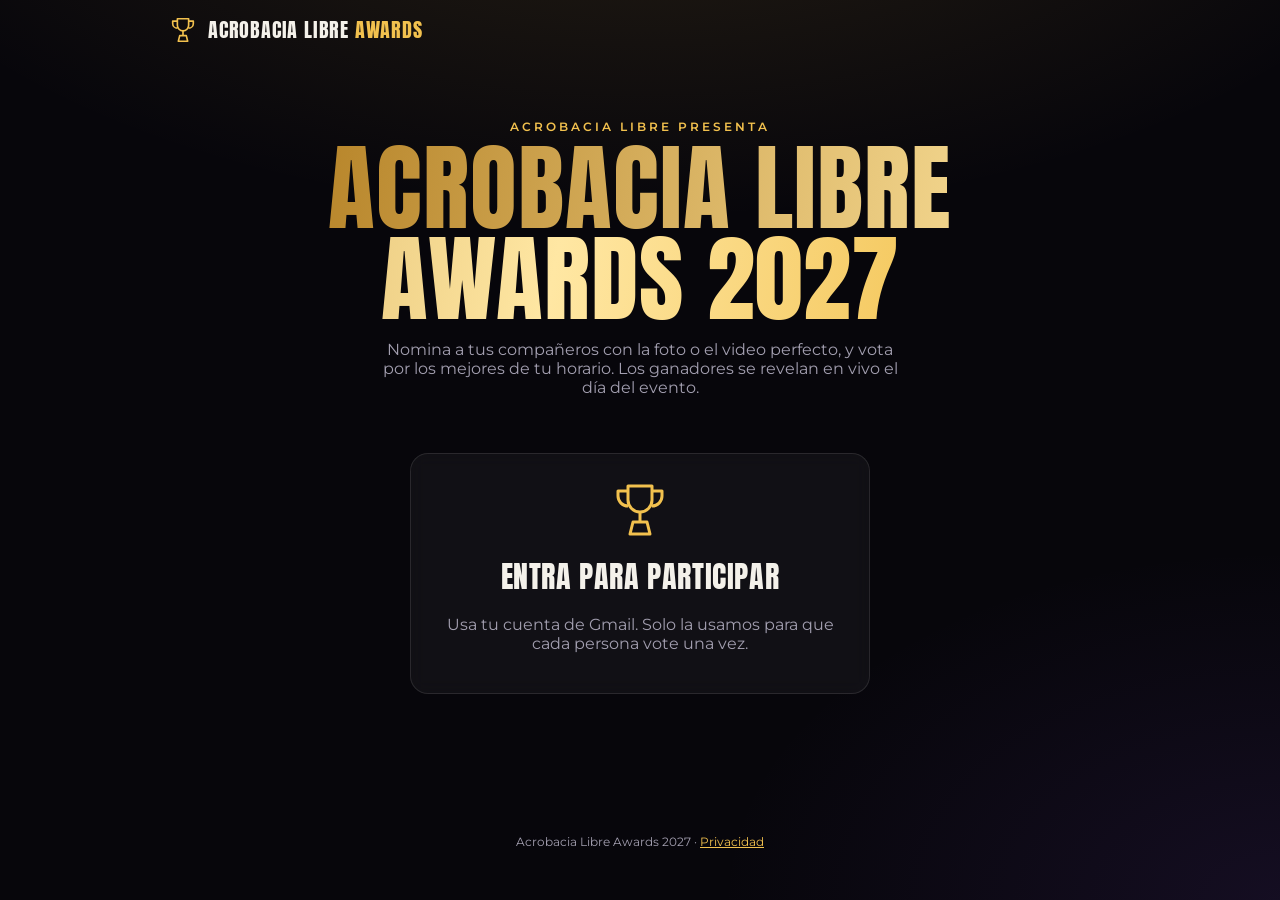
<file: index.html>
<!doctype html>
<html lang="es">
<head>
<title>Acrobacia Libre Awards 2027</title>
<meta charset="utf-8">
<meta name="viewport" content="width=device-width, initial-scale=1, viewport-fit=cover">
<meta name="theme-color" content="#07060b">
<link rel="preconnect" href="https://fonts.googleapis.com"><link rel="preconnect" href="https://fonts.gstatic.com" crossorigin>
<link href="https://fonts.googleapis.com/css2?family=Anton&family=Montserrat:wght@400;600;800&display=swap" rel="stylesheet">
<link rel="stylesheet" href="styles.css">
<script src="config.js"></script>
<script src="common.js"></script>

</head>
<body>
<header class="top">
  <a class="brand" href="index.html"><svg viewBox="0 0 64 64" fill="none" stroke="currentColor" stroke-width="3.5" stroke-linejoin="round"><path d="M20 8h24v14a12 12 0 0 1-24 0V8z"/><path d="M20 13H10v5a10 10 0 0 0 10 10M44 13h10v5a10 10 0 0 1-10 10"/><path d="M32 34v10M22 56h20l-3-12H25z"/></svg><b>Acrobacia Libre <span>Awards</span></b></a>
  <div id="userchip"></div>
</header>

<main class="wrap">
  <section class="hero">
    <p class="eyebrow">Acrobacia Libre presenta</p>
    <h1><span class="gold-text">Acrobacia Libre<br>Awards 2027</span></h1>
    <p class="muted" style="max-width:520px;margin:16px auto 0">Nomina a tus compañeros con la foto o el video perfecto, y vota por los mejores de tu horario. Los ganadores se revelan en vivo el día del evento.</p>
  </section>
  <div id="app"><div class="loader"></div></div>
</main>
<footer class="foot">Acrobacia Libre Awards 2027 · <a href="privacidad.html">Privacidad</a></footer>
<script>
(async () => {
  const app = AW.$('#app');
  const me = await AW.boot(app);
  const ph = me.phase;
  const nomTxt = ph.nomOpen ? (ph.nomEnd ? 'Abiertas hasta el ' + AW.fmtDate(ph.nomEnd) : 'Abiertas') : 'Cerradas';
  let voteTxt;
  if (ph.voteOpen) voteTxt = 'Abierta' + (ph.voteEnd ? ' hasta el ' + AW.fmtDate(ph.voteEnd) : '');
  else if (ph.voteEnded) voteTxt = 'Terminó. ¡Nos vemos en la premiación!';
  else voteTxt = ph.voteStart ? 'Abre el ' + AW.fmtDate(ph.voteStart) : 'Pronto anunciaremos la fecha';
  app.innerHTML = `
    <div class="home-grid">
      <a class="big-link" href="nominar.html">
        ${AW.ICONS.photo}
        <h2>Nominar</h2>
        <p class="muted">Sube fotos o videos de tus nominados.</p>
        <p><span class="badge ${ph.nomOpen ? 'approved' : 'rejected'}">${nomTxt}</span></p>
      </a>
      <a class="big-link" href="votar.html">
        ${AW.ICONS.trophy}
        <h2>Votar</h2>
        <p class="muted">Elige un ganador por categoría.</p>
        <p><span class="badge ${ph.voteOpen ? 'approved' : 'pending'}">${voteTxt}</span></p>
      </a>
    </div>
    ${me.isAdmin ? '<p style="text-align:center;margin-top:24px"><a class="btn" href="admin.html">Ir al panel de control</a></p>' : ''}`;
})();
</script>
</body>
</html>
</file>
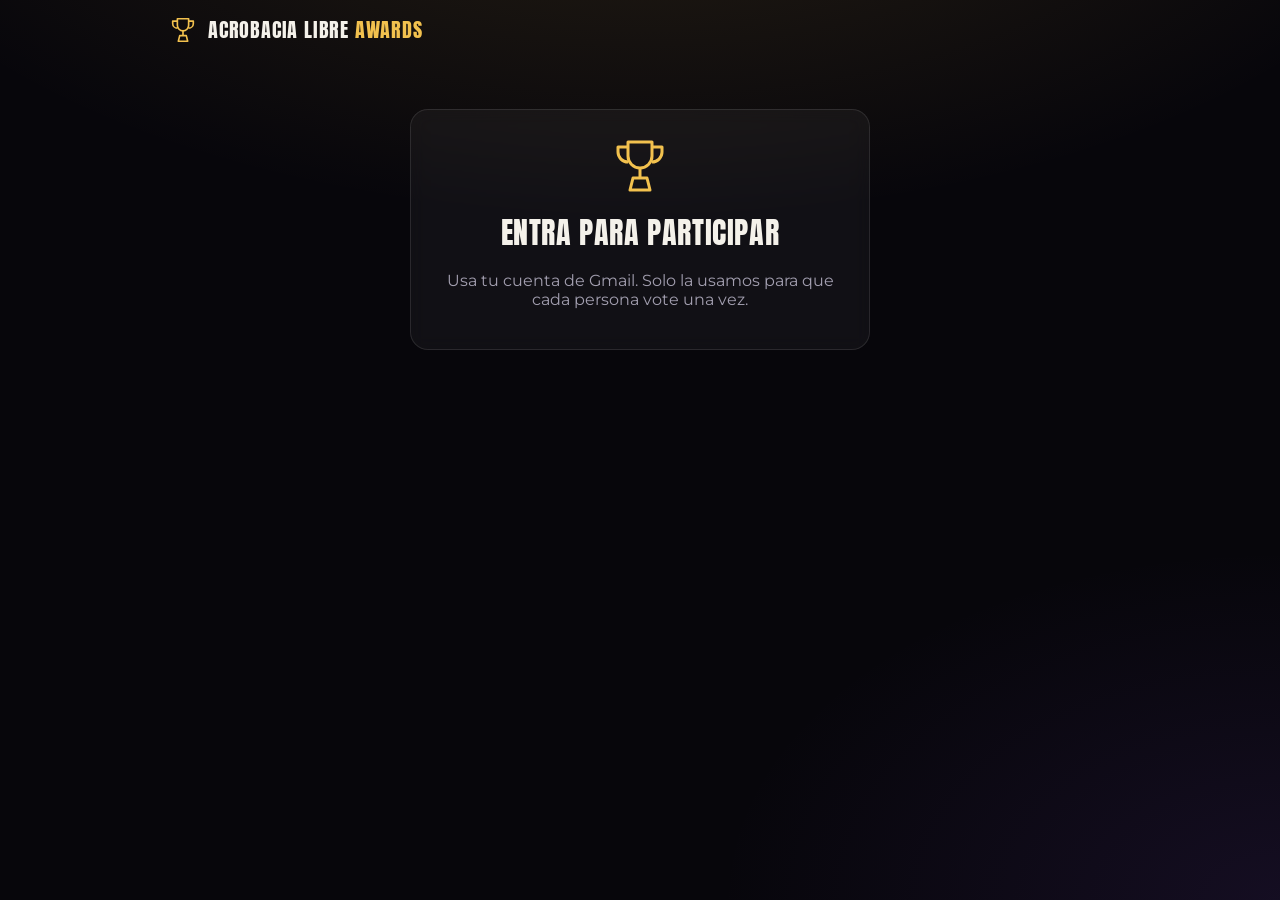
<file: admin.html>
<!doctype html>
<html lang="es">
<head>
<title>Panel · Acrobacia Libre Awards 2027</title>
<meta charset="utf-8">
<meta name="viewport" content="width=device-width, initial-scale=1, viewport-fit=cover">
<meta name="theme-color" content="#07060b">
<link rel="preconnect" href="https://fonts.googleapis.com"><link rel="preconnect" href="https://fonts.gstatic.com" crossorigin>
<link href="https://fonts.googleapis.com/css2?family=Anton&family=Montserrat:wght@400;600;800&display=swap" rel="stylesheet">
<link rel="stylesheet" href="styles.css">
<script src="config.js"></script>
<script src="common.js"></script>

<style>
.wrap{max-width:1180px}
.tabs{display:flex;gap:6px;flex-wrap:wrap;margin:10px 0 4px;position:sticky;top:0;z-index:6;padding:10px 0;background:linear-gradient(var(--bg) 75%,transparent)}
.tabs button{font:inherit;font-size:14px;font-weight:600;padding:9px 16px;border-radius:99px;border:1px solid var(--line);background:var(--card);color:var(--text);cursor:pointer}
.tabs button.on{background:var(--gold);color:#1b1305;border-color:var(--gold)}
.tabs .n{background:var(--bad);color:#fff;border-radius:99px;padding:1px 7px;font-size:11px;margin-left:6px}
.kpis{display:grid;grid-template-columns:repeat(auto-fit,minmax(150px,1fr));gap:12px}
.kpi{background:var(--card);border:1px solid var(--line);border-radius:16px;padding:16px}
.kpi b{font-family:var(--display);font-weight:400;font-size:38px;color:var(--gold2);display:block;line-height:1.1}
.kpi span{font-size:12px;color:var(--muted);text-transform:uppercase;letter-spacing:.08em}
.filters{display:flex;gap:10px;flex-wrap:wrap;align-items:center}
.filters select{width:auto}
.ngrid{display:grid;grid-template-columns:repeat(auto-fill,minmax(240px,1fr));gap:14px;margin-top:14px}
.ncard{background:var(--card);border:1px solid var(--line);border-radius:16px;overflow:hidden;display:flex;flex-direction:column}
.ncard .th{aspect-ratio:4/3;background:#000;position:relative;cursor:pointer}
.ncard .th img{width:100%;height:100%;object-fit:cover}
.ncard .th .ty{position:absolute;top:8px;left:8px;background:rgba(0,0,0,.7);border-radius:8px;padding:4px 8px;font-size:11px;display:flex;gap:4px;align-items:center}
.ncard .th .ty svg{width:14px;height:14px}
.ncard .bd{padding:12px;display:grid;gap:8px;flex:1}
.ncard input,.ncard select{padding:8px 10px;font-size:13px}
.ncard .by{font-size:11px;color:var(--muted)}
.ncard .act{display:flex;gap:6px;padding:0 12px 12px}
.ncard .act .btn{flex:1}
table{width:100%;border-collapse:collapse;font-size:14px}
th,td{text-align:left;padding:8px 10px;border-bottom:1px solid var(--line);vertical-align:middle}
th{font-size:11px;text-transform:uppercase;letter-spacing:.08em;color:var(--muted);font-weight:600}
td img{width:38px;height:38px;object-fit:cover;border-radius:8px;vertical-align:middle;margin-right:8px;background:#222}
td input[type=number]{width:80px;padding:6px 8px}
tr.win td{background:rgba(242,193,78,.08)}
.grp{border:1px solid var(--line);border-radius:14px;padding:14px;margin:12px 0;background:rgba(0,0,0,.2)}
.grp .gh{display:flex;justify-content:space-between;align-items:center;gap:10px;flex-wrap:wrap;margin-bottom:8px}
.warn{color:var(--gold);font-size:13px;font-weight:600}
.dates{display:grid;grid-template-columns:1fr 1fr;gap:12px}
@media(max-width:640px){.dates{grid-template-columns:1fr}}
.modal{position:fixed;inset:0;background:rgba(0,0,0,.85);z-index:80;display:grid;place-items:center;padding:20px}
.modal .box{width:min(960px,100%);max-height:90vh}
.modal img,.modal iframe,.modal video{width:100%;max-height:80vh;object-fit:contain;border:0;border-radius:12px;background:#000}
.modal iframe{aspect-ratio:16/9;height:auto}
.check{display:flex;gap:10px;align-items:center;font-size:14px;margin:8px 0}
.check input{width:auto}
code{background:rgba(255,255,255,.08);padding:2px 6px;border-radius:6px;font-size:12px}
</style>
</head>
<body>
<header class="top">
  <a class="brand" href="index.html"><svg viewBox="0 0 64 64" fill="none" stroke="currentColor" stroke-width="3.5" stroke-linejoin="round"><path d="M20 8h24v14a12 12 0 0 1-24 0V8z"/><path d="M20 13H10v5a10 10 0 0 0 10 10M44 13h10v5a10 10 0 0 1-10 10"/><path d="M32 34v10M22 56h20l-3-12H25z"/></svg><b>Acrobacia Libre <span>Awards</span></b></a>
  <div id="userchip"></div>
</header>

<main class="wrap">
  <div id="app"><div class="loader"></div></div>
</main>
<script>
(async () => {
  const app = AW.$('#app');
  const me = await AW.boot(app);
  if (!me.isAdmin) { app.innerHTML = '<section class="card empty"><h2>Sin acceso</h2><p>Esta cuenta no es administradora.</p></section>'; return; }
  let D = null, tab = 'resumen';
  const F = { status: 'pending', cat: '', hor: '' };
  const H = id => (me.horarios.find(h => h.id === id) || { name: id === 'GENERAL' ? 'Todos' : id }).name;
  const C = id => me.categories.find(c => c.id === id) || { name: id, type: 'photo' };

  async function load() {
    D = await AW.api('adminData');
    render();
  }
  function render() {
    const pend = D.nominations.filter(n => n.status === 'pending').length;
    app.innerHTML = `
      <h2 style="margin-top:10px">Panel de control</h2>
      <div class="tabs">
        ${[['resumen', 'Resumen'], ['noms', 'Nominaciones' + (pend ? `<span class="n">${pend}</span>` : '')], ['fechas', 'Fechas'], ['res', 'Resultados'], ['pres', 'Presentación'], ['users', 'Usuarios']]
        .map(t => `<button data-t="${t[0]}" class="${tab === t[0] ? 'on' : ''}">${t[1]}</button>`).join('')}
        <button onclick="location.reload()" title="Recargar datos">↻</button>
      </div>
      <div id="view"></div>`;
    AW.$$('.tabs [data-t]').forEach(b => b.onclick = () => { tab = b.dataset.t; render(); });
    ({ resumen: vResumen, noms: vNoms, fechas: vFechas, res: vRes, pres: vPres, users: vUsers })[tab](AW.$('#view'));
  }

  // ---------------- RESUMEN ----------------
  function vResumen(v) {
    const t = D.results.totals, ph = D.phase, N = D.nominations;
    const st = s => N.filter(n => n.status === s).length;
    const byH = t.participantsByHorario || {};
    v.innerHTML = `
      <div class="kpis">
        <div class="kpi"><b>${st('pending')}</b><span>Pendientes</span></div>
        <div class="kpi"><b>${st('approved')}</b><span>Aprobadas</span></div>
        <div class="kpi"><b>${st('rejected')}</b><span>Rechazadas</span></div>
        <div class="kpi"><b>${t.registered}</b><span>Usuarios registrados</span></div>
        <div class="kpi"><b>${t.participants}</b><span>Personas que votaron</span></div>
        <div class="kpi"><b>${t.votes}</b><span>Votos emitidos</span></div>
      </div>
      <section class="card">
        <h3>Estado</h3>
        <p>Nominaciones: <span class="badge ${ph.nomOpen ? 'approved' : 'rejected'}">${ph.nomOpen ? 'abiertas' : 'cerradas'}</span>
          &nbsp; Votación: <span class="badge ${ph.voteOpen ? 'approved' : 'pending'}">${ph.voteOpen ? 'abierta' : ph.voteEnded ? 'terminada' : 'no ha abierto'}</span></p>
        <p class="muted" style="font-size:14px">Votación: ${AW.fmtDate(ph.voteStart)} → ${AW.fmtDate(ph.voteEnd)}</p>
        <h3 style="margin-top:16px">Votantes por horario</h3>
        <p>${me.horarios.map(h => `<span class="pill" style="display:inline-block;margin:3px;padding:6px 12px;border:1px solid var(--line);border-radius:99px">${h.name}: <b>${byH[h.id] || 0}</b></span>`).join('')}</p>
        <p style="margin-top:16px"><a class="btn sm" target="_blank" href="${D.links.sheet}">Abrir base de datos (Sheet)</a>
          <a class="btn sm" target="_blank" href="${D.links.folder}">Abrir carpeta en Drive</a></p>
      </section>`;
  }

  // ---------------- NOMINACIONES ----------------
  function vNoms(v) {
    const list = D.nominations.filter(n => (!F.status || n.status === F.status) && (!F.cat || n.categoryId === F.cat) && (!F.hor || n.horario === F.hor))
      .sort((a, b) => a.createdAt < b.createdAt ? 1 : -1);
    v.innerHTML = `
      <div class="filters">
        <select id="fs"><option value="">Todos los estados</option>${[['pending', 'Pendientes'], ['approved', 'Aprobadas'], ['rejected', 'Rechazadas']].map(o => `<option value="${o[0]}" ${F.status === o[0] ? 'selected' : ''}>${o[1]}</option>`).join('')}</select>
        <select id="fc"><option value="">Todas las categorías</option>${me.categories.map(c => `<option value="${c.id}" ${F.cat === c.id ? 'selected' : ''}>${AW.esc(c.name)}</option>`).join('')}</select>
        <select id="fh"><option value="">Todos los horarios</option>${me.horarios.concat([{ id: 'GENERAL', name: 'Video (todos)' }]).map(h => `<option value="${h.id}" ${F.hor === h.id ? 'selected' : ''}>${h.name}</option>`).join('')}</select>
        <span class="muted" style="font-size:13px">${list.length} resultado(s)</span>
        ${list.some(n => n.status !== 'approved') ? `<button class="btn sm ok" id="bulk">Aprobar todas las visibles</button>` : ''}
      </div>
      <div class="ngrid">${list.map(n => {
        const c = C(n.categoryId);
        return `<div class="ncard" data-id="${n.id}">
          <div class="th" data-view="${n.id}"><img src="${AW.imgUrl(n.thumbId, 500)}" onerror="this.style.opacity=0">
            <span class="ty">${c.type === 'video' ? AW.ICONS.video + 'Video' : AW.ICONS.photo + 'Foto'}</span></div>
          <div class="bd">
            <input data-f="nomineeName" value="${AW.esc(n.nomineeName)}" title="Nombre del nominado">
            <select data-f="categoryId">${me.categories.filter(k => k.type === c.type).map(k => `<option value="${k.id}" ${k.id === n.categoryId ? 'selected' : ''}>${AW.esc(k.name)}</option>`).join('')}</select>
            ${c.type === 'photo' ? `<select data-f="horario">${me.horarios.map(h => `<option value="${h.id}" ${h.id === n.horario ? 'selected' : ''}>${h.name}</option>`).join('')}</select>` : ''}
            ${n.description ? `<span class="muted" style="font-size:13px">“${AW.esc(n.description)}”</span>` : ''}
            <span class="by">Por ${AW.esc(n.submitterName)} · ${AW.esc(n.submitterEmail)}<br>${new Date(n.createdAt).toLocaleString('es-CL')}</span>
            <span><span class="badge ${n.status}">${{ pending: 'Pendiente', approved: 'Aprobada', rejected: 'Rechazada' }[n.status]}</span></span>
          </div>
          <div class="act">
            ${n.status !== 'approved' ? `<button class="btn sm ok" data-s="approved">Aceptar</button>` : ''}
            ${n.status !== 'rejected' ? `<button class="btn sm bad" data-s="rejected">Rechazar</button>` : ''}
            ${n.status !== 'pending' ? `<button class="btn sm" data-s="pending">A pendiente</button>` : ''}
          </div></div>`;
      }).join('') || '<p class="empty">Nada por acá 🎉</p>'}</div>`;
    AW.$('#fs').onchange = e => { F.status = e.target.value; vNoms(v); };
    AW.$('#fc').onchange = e => { F.cat = e.target.value; vNoms(v); };
    AW.$('#fh').onchange = e => { F.hor = e.target.value; vNoms(v); };
    const bulk = AW.$('#bulk');
    if (bulk) bulk.onclick = async () => {
      const ids = list.filter(n => n.status !== 'approved').map(n => n.id);
      if (!confirm('¿Aprobar ' + ids.length + ' nominaciones?')) return;
      await AW.api('adminSetStatus', { ids, status: 'approved' }); AW.toast('Aprobadas ✓', 'ok'); load();
    };
    v.onclick = async e => {
      const card = e.target.closest('.ncard'); if (!card) return;
      const n = D.nominations.find(x => x.id === card.dataset.id);
      if (e.target.closest('[data-view]')) return viewMedia(n);
      const sb = e.target.closest('[data-s]');
      if (sb) {
        sb.disabled = true;
        try { await AW.api('adminSetStatus', { id: n.id, status: sb.dataset.s }); n.status = sb.dataset.s; AW.toast('Listo ✓', 'ok'); render(); }
        catch (err) { AW.toast(err.message, 'err'); sb.disabled = false; }
      }
    };
    v.onchange = async e => {
      const f = e.target.dataset.f; if (!f) return;
      const card = e.target.closest('.ncard');
      try {
        const upd = await AW.api('adminUpdateNomination', { id: card.dataset.id, [f]: e.target.value });
        Object.assign(D.nominations.find(x => x.id === card.dataset.id), upd); AW.toast('Guardado ✓', 'ok');
      } catch (err) { AW.toast(err.message, 'err'); }
    };
  }
  function viewMedia(n) {
    const isV = /^video/.test(n.mimeType);
    const m = document.createElement('div'); m.className = 'modal';
    m.innerHTML = `<div class="box">${isV ? AW.videoEmbed(n) : `<img src="${AW.imgUrl(n.fileId, 1600)}" onerror="this.src='${AW.imgUrl(n.thumbId, 1600)}'">`}
      <p style="text-align:center">${AW.esc(n.nomineeName)} · ${AW.esc(C(n.categoryId).name)} · ${H(n.horario)} &nbsp; <button class="btn sm">Cerrar</button></p></div>`;
    m.onclick = e => { if (e.target === m || e.target.tagName === 'BUTTON') m.remove(); };
    document.body.appendChild(m);
  }

  // ---------------- FECHAS ----------------
  const toLocal = iso => { if (!iso) return ''; const d = new Date(iso); const p = x => String(x).padStart(2, '0'); return `${d.getFullYear()}-${p(d.getMonth() + 1)}-${p(d.getDate())}T${p(d.getHours())}:${p(d.getMinutes())}`; };
  const toIso = v => v ? new Date(v).toISOString() : '';
  function vFechas(v) {
    const ph = D.phase;
    v.innerHTML = `
      <section class="card">
        <h3>Nominaciones</h3>
        <p class="muted" style="font-size:13px">Si dejas ambas vacías, las nominaciones quedan abiertas siempre.</p>
        <div class="dates"><div><label class="f">Abren</label><input type="datetime-local" id="nomStart" value="${toLocal(ph.nomStart)}"></div>
          <div><label class="f">Cierran</label><input type="datetime-local" id="nomEnd" value="${toLocal(ph.nomEnd)}"></div></div>
        <h3 style="margin-top:22px">Votación</h3>
        <p class="muted" style="font-size:13px">La página de votar se habilita sola entre estas fechas (hora de Chile según tu computador).</p>
        <div class="dates"><div><label class="f">Inicio</label><input type="datetime-local" id="voteStart" value="${toLocal(ph.voteStart)}"></div>
          <div><label class="f">Fin</label><input type="datetime-local" id="voteEnd" value="${toLocal(ph.voteEnd)}"></div></div>
        <h3 style="margin-top:22px">Administradores extra</h3>
        <p class="muted" style="font-size:13px">Fijos (en el código): ${D.fixedAdmins.map(AW.esc).join(', ')}. Agrega más correos separados por coma:</p>
        <input id="admins" value="${AW.esc(D.admins)}" placeholder="profe1@gmail.com, profe2@gmail.com">
        <p style="margin-top:18px;display:flex;gap:8px;flex-wrap:wrap">
          <button class="btn gold" id="save">Guardar</button>
          <button class="btn sm" id="openNow">Abrir votación ahora</button>
          <button class="btn sm bad" id="closeNow">Cerrar votación ahora</button></p>
      </section>`;
    const save = async (over) => {
      const p = Object.assign({
        nomStart: toIso(AW.$('#nomStart').value), nomEnd: toIso(AW.$('#nomEnd').value),
        voteStart: toIso(AW.$('#voteStart').value), voteEnd: toIso(AW.$('#voteEnd').value), admins: AW.$('#admins').value
      }, over || {});
      if (p.voteStart && p.voteEnd && p.voteEnd <= p.voteStart) return AW.toast('El fin debe ser después del inicio', 'err');
      try { D.phase = await AW.api('adminSaveConfig', p); D.admins = p.admins; AW.toast('Fechas guardadas ✓', 'ok'); vFechas(v); } catch (e) { AW.toast(e.message, 'err'); }
    };
    AW.$('#save').onclick = () => save();
    AW.$('#openNow').onclick = () => save({ voteStart: new Date(Date.now() - 60000).toISOString() });
    AW.$('#closeNow').onclick = () => confirm('¿Cerrar la votación ahora?') && save({ voteEnd: new Date().toISOString() });
  }

  // ---------------- RESULTADOS ----------------
  function vRes(v) {
    const G = D.results.groups;
    v.innerHTML = `
      <div class="filters"><button class="btn sm gold" id="csv">Exportar Excel (CSV)</button><button class="btn sm" id="print">Imprimir / PDF</button>
        <span class="muted" style="font-size:13px">Puedes corregir votos o elegir el ganador a mano. Lo editado queda marcado.</span></div>
      ${me.categories.map(c => `<section class="card"><h3>${AW.esc(c.name)} <span class="badge ${c.type === 'video' ? 'pending' : 'approved'}">${c.type === 'video' ? 'video' : 'foto'}</span></h3>
        ${G.filter(g => g.categoryId === c.id).map(g => `<div class="grp" data-key="${g.key}">
          <div class="gh"><b>${H(g.horario)}</b>
            <span class="muted" style="font-size:13px">${g.votesCast} votos · ${g.voters} votantes ${g.edited ? '<span class="warn">· editado</span>' : ''} ${g.tie ? '<span class="warn">· ¡EMPATE! salen ambos como ganadores (o elige 1 a mano)</span>' : ''}</span>
            <span>${g.nominees.length ? `<button class="btn sm gold" data-save>Guardar</button>` : ''} ${g.edited ? '<button class="btn sm" data-clear>Restaurar reales</button>' : ''}</span></div>
          ${g.nominees.length ? `<table><tr><th>Nominado</th><th>Votos reales</th><th>Votos finales</th><th>Ganador</th></tr>
            ${g.nominees.map(n => `<tr class="${g.winnerIds.includes(n.id) ? 'win' : ''}"><td><img src="${AW.imgUrl(n.thumbId, 120)}" onerror="this.style.opacity=0">${AW.esc(n.nomineeName)}</td>
              <td>${n.realVotes}</td><td><input type="number" min="0" data-cnt="${n.id}" value="${n.votes}"></td>
              <td><input type="checkbox" data-win="${n.id}" ${g.winnerIds.includes(n.id) ? 'checked' : ''}> ${g.winnerIds.includes(n.id) ? '🏆' : ''}</td></tr>`).join('')}</table>`
          : '<p class="muted" style="font-size:13px">Sin nominados aprobados.</p>'}
        </div>`).join('')}</section>`).join('')}`;
    v.onclick = async e => {
      const grp = e.target.closest('.grp'); if (!grp) return;
      const g = G.find(x => x.key === grp.dataset.key);
      if (e.target.matches('[data-save]')) {
        const counts = {}; let changed = false;
        AW.$$('[data-cnt]', grp).forEach(i => { const n = g.nominees.find(x => x.id === i.dataset.cnt); const val = Number(i.value); if (val !== n.realVotes) changed = true; counts[i.dataset.cnt] = val; });
        const winners = AW.$$('[data-win]:checked', grp).map(i => i.dataset.win);
        if (winners.length > 2) return AW.toast('Máximo 2 ganadores por sección', 'err');
        const autoTop = (() => { const max = Math.max(...Object.values(counts)); return max > 0 ? Object.keys(counts).filter(k => counts[k] === max) : []; })();
        const manual = winners.length && winners.sort().join() !== autoTop.sort().join();
        await AW.api('adminSaveOverride', { key: g.key, counts: changed ? counts : null, winnerIds: manual ? winners : null });
        AW.toast('Resultado guardado ✓', 'ok'); load();
      }
      if (e.target.matches('[data-clear]')) {
        if (!confirm('¿Volver a los votos reales y ganador automático?')) return;
        await AW.api('adminClearOverride', { key: g.key }); AW.toast('Restaurado', 'ok'); load();
      }
    };
    AW.$('#csv').onclick = exportCsv;
    AW.$('#print').onclick = printResults;
  }
  function exportCsv() {
    const q = s => '"' + String(s == null ? '' : s).replace(/"/g, '""') + '"';
    const rows = [['Categoría', 'Tipo', 'Horario', 'Nominado', 'Votos reales', 'Votos finales', 'Ganador', 'Votos del grupo', 'Votantes del grupo', 'Nominado por']];
    D.results.groups.forEach(g => { const c = C(g.categoryId); g.nominees.forEach(n => rows.push([c.name, c.type === 'video' ? 'Video' : 'Foto', H(g.horario), n.nomineeName, n.realVotes, n.votes, g.winnerIds.includes(n.id) ? 'SÍ' : '', g.votesCast, g.voters, n.submitterName])); });
    const t = D.results.totals;
    rows.push([]); rows.push(['Total personas que votaron', t.participants]); rows.push(['Total votos emitidos', t.votes]);
    const csv = '﻿' + rows.map(r => r.map(q).join(';')).join('\r\n');
    download(new Blob([csv], { type: 'text/csv;charset=utf-8' }), 'Resultados_AcrobaciaLibreAwards2027.csv');
  }
  function printResults() {
    const t = D.results.totals;
    const w = window.open('', '_blank');
    w.document.write(`<html><head><meta charset="utf-8"><title>Resultados Acrobacia Libre Awards 2027</title><style>
      body{font-family:Arial,sans-serif;color:#111;margin:30px}h1{margin:0}h2{margin:26px 0 6px;border-bottom:2px solid #c9a13b;padding-bottom:4px}
      table{width:100%;border-collapse:collapse;margin:6px 0 14px;font-size:13px}td,th{border-bottom:1px solid #ddd;padding:5px;text-align:left}.w{font-weight:bold;background:#fff6d8}
      h3{margin:10px 0 2px;font-size:14px}.m{color:#666;font-size:12px}</style></head><body>
      <h1>Acrobacia Libre Awards 2027 — Resultados</h1><p class="m">Generado ${new Date().toLocaleString('es-CL')} · ${t.participants} personas votaron · ${t.votes} votos</p>
      ${me.categories.map(c => `<h2>${AW.esc(c.name)}</h2>${D.results.groups.filter(g => g.categoryId === c.id && g.nominees.length).map(g => `<h3>${H(g.horario)} <span class="m">(${g.votesCast} votos, ${g.voters} votantes)</span></h3>
        <table>${g.nominees.map(n => `<tr class="${g.winnerIds.includes(n.id) ? 'w' : ''}"><td>${g.winnerIds.includes(n.id) ? '🏆 ' : ''}${AW.esc(n.nomineeName)}</td><td>${n.votes} votos${n.edited ? ' (editado, real ' + n.realVotes + ')' : ''}</td></tr>`).join('')}</table>`).join('')}`).join('')}
      <script>window.onload=()=>window.print()<\/script></body></html>`);
    w.document.close();
  }
  function download(blob, name) {
    const a = document.createElement('a'); a.href = URL.createObjectURL(blob); a.download = name;
    document.body.appendChild(a); a.click(); setTimeout(() => { URL.revokeObjectURL(a.href); a.remove(); }, 2000);
  }

  // ---------------- PRESENTACIÓN ----------------
  function vPres(v) {
    const vids = D.results.groups.filter(g => C(g.categoryId).type === 'video').flatMap(g => g.nominees);
    v.innerHTML = `
      <section class="card">
        <h3>Presentación de la premiación</h3>
        <p class="muted">Arma sola todas las diapositivas: portada, cada categoría, nominados por horario, suspenso, ganador y la escena con los 4 ganadores de cada categoría. Los videos muestran todos los nominados y luego el ganador.</p>
        <label class="check"><input type="checkbox" id="showVotes" checked> Mostrar cantidad de votos y porcentajes en pantalla</label>
        <p style="display:flex;gap:10px;flex-wrap:wrap;margin-top:14px">
          <button class="btn" id="preview">Vista previa (con internet)</button>
          <button class="btn gold" id="export">Exportar HTML offline</button></p>
        <div class="progress" id="pp" hidden><i></i></div><p class="muted" id="pt" style="font-size:13px"></p>
      </section>
      <section class="card">
        <h3>Para que funcione sin internet</h3>
        <ol class="muted" style="line-height:1.8;font-size:14px">
          <li>Exporta el HTML: las <b>fotos van dentro del archivo</b>.</li>
          <li>Los <b>videos</b> son pesados, así que van aparte: en Drive abre la carpeta <a target="_blank" href="${D.links.media}">media</a>, clic derecho → <b>Descargar</b>, y descomprime.</li>
          <li>Deja todo así: <code>presentacion.html</code> y al lado la carpeta <code>media/</code> con los videos.</li>
          <li>Abre el HTML en Chrome o Edge, pulsa <b>F</b> para pantalla completa y avanza con → o un clicker.</li>
        </ol>
        ${vids.length ? `<p class="muted" style="font-size:13px">Videos que usa la presentación (${vids.length}): ${vids.map(n => `<code>media/${n.fileId}.${n.ext}</code>`).join(' ')}</p>
          <p class="muted" style="font-size:13px">Tip: si los videos son del iPhone (HEVC/.MOV) y no se ven en el PC, conviértelos a MP4 H.264 manteniendo el mismo nombre (ver README).</p>` : ''}
      </section>`;
    AW.$('#preview').onclick = async () => {
      const html = await buildHtml(false);
      window.open(URL.createObjectURL(new Blob([html], { type: 'text/html' })), '_blank');
    };
    AW.$('#export').onclick = async () => {
      const b = AW.$('#export'); b.disabled = true;
      try {
        const html = await buildHtml(true);
        download(new Blob([html], { type: 'text/html' }), 'presentacion.html');
        AW.toast('HTML exportado ✓', 'ok');
      } catch (e) { AW.toast(e.message, 'err'); } finally { b.disabled = false; }
    };
  }
  async function loadTemplate() {
    if (window.PRESENTATION_TEMPLATE) return window.PRESENTATION_TEMPLATE;
    await new Promise((ok, fail) => { const s = document.createElement('script'); s.src = 'presentacion-template.js'; s.onload = ok; s.onerror = () => fail(new Error('Falta presentacion-template.js')); document.head.appendChild(s); });
    return window.PRESENTATION_TEMPLATE;
  }
  async function buildHtml(embed) {
    const sv = AW.$('#showVotes') ? AW.$('#showVotes').checked : true;
    await load(); // datos frescos
    if (AW.$('#showVotes')) AW.$('#showVotes').checked = sv;
    const pp = AW.$('#pp'), pt = AW.$('#pt'), bar = pp && pp.querySelector('i');
    const R = D.results;
    const images = {};
    if (embed) {
      const ids = [...new Set(R.groups.flatMap(g => g.nominees.map(n => n.thumbId)).filter(Boolean))];
      if (pp) pp.hidden = false;
      for (let i = 0; i < ids.length; i += 10) {
        Object.assign(images, await AW.api('adminGetImages', { ids: ids.slice(i, i + 10) }));
        const p = Math.min(1, (i + 10) / ids.length);
        if (bar) bar.style.width = (p * 100) + '%'; if (pt) pt.textContent = 'Descargando fotos… ' + Math.round(p * 100) + '%';
      }
    }
    const data = {
      event: D.event, generatedAt: new Date().toISOString(), options: { showVotes: sv },
      horarios: me.horarios,
      totals: { participants: R.totals.participants, votes: R.groups.reduce((s, g) => s + g.votesCast, 0) },
      categories: me.categories.map(c => ({
        id: c.id, name: c.name, type: c.type,
        groups: R.groups.filter(g => g.categoryId === c.id).map(g => ({
          horario: g.horario, horarioName: H(g.horario), votesCast: g.votesCast, voters: g.voters, winnerIds: g.winnerIds,
          nominees: g.nominees.slice().sort((a, b) => a.nomineeName.localeCompare(b.nomineeName, 'es')).map(n => ({
            id: n.id, name: n.nomineeName, desc: n.description, votes: n.votes,
            img: n.thumbId ? (embed ? images[n.thumbId] || null : AW.imgUrl(n.thumbId, 1600)) : null,
            video: c.type === 'video' ? { local: 'media/' + n.fileId + '.' + n.ext, drive: AW.isMock ? '' : n.fileId } : null
          }))
        }))
      }))
    };
    const tpl = await loadTemplate();
    const json = JSON.stringify(data).replace(/</g, '\\u003c');
    if (pt) pt.textContent = embed ? 'Listo ✓' : '';
    return tpl.replace('/*__DATA__*/null', () => json);
  }

  // ---------------- USUARIOS ----------------
  function vUsers(v) {
    v.innerHTML = `<section class="card"><h3>Usuarios (${D.users.length})</h3>
      <p class="muted" style="font-size:13px">Si alguien eligió mal su horario, cámbialo acá. Ojo: sus votos ya emitidos en categorías de foto quedan en el horario anterior.</p>
      <table><tr><th>Nombre</th><th>Correo</th><th>Horario</th></tr>
      ${D.users.map(u => `<tr><td>${AW.esc(u.name)}</td><td>${AW.esc(u.email)}</td><td><select data-email="${AW.esc(u.email)}" style="width:auto;padding:6px 10px">
        <option value="">(sin elegir)</option>${me.horarios.map(h => `<option value="${h.id}" ${u.horario === h.id ? 'selected' : ''}>${h.name}</option>`).join('')}</select></td></tr>`).join('')}
      </table></section>`;
    v.onchange = async e => {
      const s = e.target.closest('[data-email]'); if (!s) return;
      try { await AW.api('adminSetUserHorario', { email: s.dataset.email, horario: s.value }); AW.toast('Horario actualizado ✓', 'ok'); }
      catch (err) { AW.toast(err.message, 'err'); }
    };
  }

  load();
})();
</script>
</body>
</html>
</file>
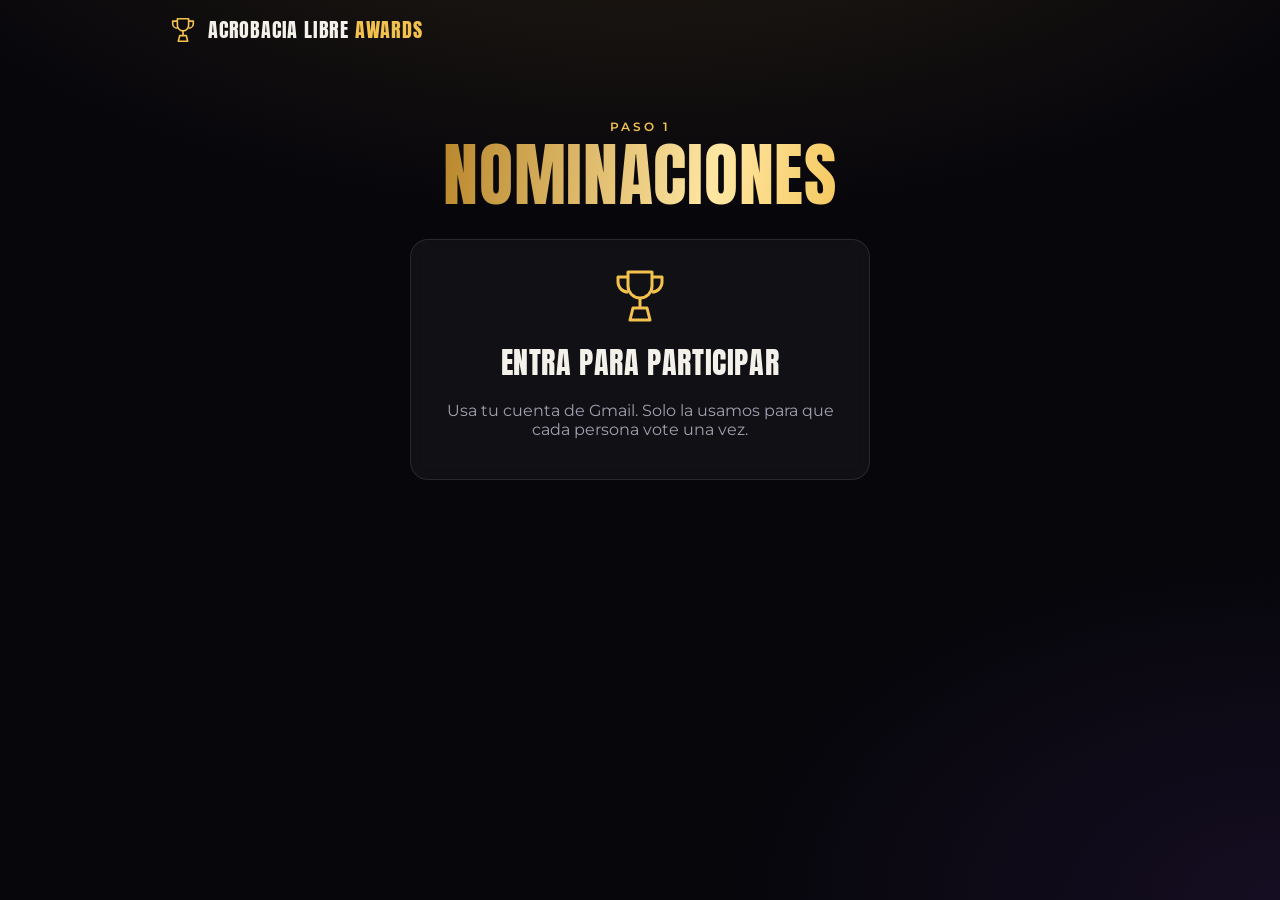
<file: nominar.html>
<!doctype html>
<html lang="es">
<head>
<title>Nominar · Acrobacia Libre Awards 2027</title>
<meta charset="utf-8">
<meta name="viewport" content="width=device-width, initial-scale=1, viewport-fit=cover">
<meta name="theme-color" content="#07060b">
<link rel="preconnect" href="https://fonts.googleapis.com"><link rel="preconnect" href="https://fonts.gstatic.com" crossorigin>
<link href="https://fonts.googleapis.com/css2?family=Anton&family=Montserrat:wght@400;600;800&display=swap" rel="stylesheet">
<link rel="stylesheet" href="styles.css">
<script src="config.js"></script>
<script src="common.js"></script>

</head>
<body>
<header class="top">
  <a class="brand" href="index.html"><svg viewBox="0 0 64 64" fill="none" stroke="currentColor" stroke-width="3.5" stroke-linejoin="round"><path d="M20 8h24v14a12 12 0 0 1-24 0V8z"/><path d="M20 13H10v5a10 10 0 0 0 10 10M44 13h10v5a10 10 0 0 1-10 10"/><path d="M32 34v10M22 56h20l-3-12H25z"/></svg><b>Acrobacia Libre <span>Awards</span></b></a>
  <div id="userchip"></div>
</header>

<main class="wrap">
  <section class="hero" style="padding-bottom:0">
    <p class="eyebrow">Paso 1</p>
    <h1 style="font-size:clamp(40px,9vw,70px)"><span class="gold-text">Nominaciones</span></h1>
  </section>
  <div id="app"><div class="loader"></div></div>
</main>
<script>
(async () => {
  const app = AW.$('#app');
  const me = await AW.boot(app, { needHorario: true });
  const H = me.horarios.find(h => h.id === me.user.horario);
  if (!me.phase.nomOpen && !me.isAdmin) {
    app.innerHTML = `<section class="card empty"><h2>Nominaciones cerradas</h2>
      <p>${me.phase.nomStart && new Date(me.phase.nomStart) > new Date() ? 'Abren el ' + AW.fmtDate(me.phase.nomStart) : 'Ya no se reciben nominaciones.'}</p>
      <a class="btn" href="votar.html">Ir a votar</a></section><div id="mine"></div>`;
    return renderMine();
  }
  let type = 'photo', cat = null, file = null;
  app.innerHTML = `
    <section class="card">
      <h3>1 · ¿Foto o video?</h3>
      <div class="type-tabs">
        <button class="chip on" data-t="photo">${''}Categorías con foto</button>
        <button class="chip" data-t="video">Categorías con video</button>
      </div>
      <p class="muted" id="typehint" style="font-size:13px"></p>
      <h3 style="margin-top:18px">2 · Categoría</h3>
      <div class="cat-chips" id="cats"></div>
      <label class="f" for="nname">3 · Nombre del nominado</label>
      <input id="nname" maxlength="60" placeholder="Ej: Cami Rojas" autocomplete="off">
      <label class="f" for="ndesc">Comentario (opcional)</label>
      <input id="ndesc" maxlength="200" placeholder="Ej: la vez que se cayó del trapecio 😂">
      <label class="f">4 · Archivo</label>
      <label class="drop" id="drop">
        <input type="file" id="file">
        <div id="preview"><b>Toca para elegir</b><br><span class="muted" id="acc"></span></div>
      </label>
      <div class="progress" id="prog" hidden><i></i></div>
      <p class="muted" id="progtxt" style="font-size:13px"></p>
      <button class="btn gold" id="send" style="width:100%;margin-top:14px">Enviar nominación</button>
      <p class="muted" style="font-size:12px;text-align:center">La organización revisa cada nominación antes de publicarla.</p>
    </section>
    <div id="mine"></div>`;

  const cats = AW.$('#cats'), inp = AW.$('#file');
  function renderType() {
    AW.$$('.type-tabs .chip').forEach(b => b.classList.toggle('on', b.dataset.t === type));
    AW.$('#typehint').textContent = type === 'photo'
      ? 'Nominas a alguien de tu horario: ' + H.name + '.'
      : 'Las categorías de video son para todos los horarios.';
    const list = me.categories.filter(c => c.type === type);
    if (!cat || cat.type !== type) cat = null;
    cats.innerHTML = list.map(c => `<button class="chip ${cat && cat.id === c.id ? 'on' : ''}" data-c="${c.id}">${AW.esc(c.name)}</button>`).join('');
    AW.$$('.chip', cats).forEach(b => b.onclick = () => { cat = me.categories.find(c => c.id === b.dataset.c); renderType(); });
    inp.accept = type === 'photo' ? 'image/*' : 'video/*';
    AW.$('#acc').textContent = type === 'photo' ? 'Foto JPG o PNG' : 'Video MP4 / MOV (máx ' + me.maxUploadMB + ' MB)';
    if (file && !file.type.startsWith(type === 'photo' ? 'image/' : 'video/')) setFile(null);
  }
  AW.$$('.type-tabs .chip').forEach(b => b.onclick = () => { type = b.dataset.t; renderType(); });
  function setFile(f) {
    file = f;
    const pv = AW.$('#preview');
    if (!f) { inp.value = ''; pv.innerHTML = '<b>Toca para elegir</b><br><span class="muted" id="acc"></span>'; renderType(); return; }
    const u = URL.createObjectURL(f);
    pv.innerHTML = (f.type.startsWith('image/') ? `<img src="${u}">` : `<video src="${u}" controls playsinline muted></video>`)
      + `<span class="muted">${AW.esc(f.name)} · ${(f.size / 1048576).toFixed(1)} MB — toca para cambiar</span>`;
  }
  inp.onchange = () => {
    const f = inp.files[0]; if (!f) return;
    if (!f.type.startsWith(type === 'photo' ? 'image/' : 'video/')) return AW.toast('Ese archivo no es ' + (type === 'photo' ? 'una foto' : 'un video'), 'err');
    if (f.size > me.maxUploadMB * 1048576) return AW.toast('Muy pesado: máximo ' + me.maxUploadMB + ' MB', 'err');
    setFile(f);
  };
  const drop = AW.$('#drop');
  drop.ondragover = e => { e.preventDefault(); drop.classList.add('over'); };
  drop.ondragleave = () => drop.classList.remove('over');
  drop.ondrop = e => { e.preventDefault(); drop.classList.remove('over'); const dt = new DataTransfer(); dt.items.add(e.dataTransfer.files[0]); inp.files = dt.files; inp.onchange(); };

  AW.$('#send').onclick = async () => {
    const name = AW.$('#nname').value.trim();
    if (!cat) return AW.toast('Elige una categoría', 'err');
    if (!name) return AW.toast('Escribe el nombre del nominado', 'err');
    if (!file) return AW.toast('Falta la foto o el video', 'err');
    const btn = AW.$('#send'), prog = AW.$('#prog'), bar = prog.querySelector('i'), txt = AW.$('#progtxt');
    btn.disabled = true; prog.hidden = false; bar.style.width = '0';
    window.onbeforeunload = () => 'Se está subiendo tu archivo';
    try {
      txt.textContent = 'Preparando…';
      const thumbBlob = await AW.makeThumb(file, 1600);
      if (type === 'photo' && !thumbBlob) throw new Error('No pude leer la foto. Prueba con JPG o PNG.');
      let thumbId = '';
      if (thumbBlob) {
        thumbId = await AW.uploadFile(new File([thumbBlob], 'thumb.jpg', { type: 'image/jpeg' }), 'thumb', null, 'thumb.jpg');
      }
      const fileId = await AW.uploadFile(file, 'main', p => {
        bar.style.width = (p * 100).toFixed(0) + '%';
        txt.textContent = 'Subiendo… ' + (p * 100).toFixed(0) + '%' + (file.size > 30e6 ? ' (no cierres esta página)' : '');
      });
      txt.textContent = 'Guardando nominación…';
      await AW.api('createNomination', { categoryId: cat.id, nomineeName: name, description: AW.$('#ndesc').value.trim(), fileId, thumbId, fileName: file.name });
      AW.toast('¡Nominación enviada! Queda pendiente de aprobación.', 'ok');
      AW.$('#nname').value = ''; AW.$('#ndesc').value = ''; setFile(null);
      txt.textContent = ''; prog.hidden = true;
      renderMine();
    } catch (e) {
      AW.toast(e.message, 'err'); txt.textContent = 'Error: ' + e.message;
    } finally { btn.disabled = false; window.onbeforeunload = null; }
  };
  renderType();
  renderMine();

  async function renderMine() {
    const box = AW.$('#mine');
    const list = await AW.api('myNominations');
    if (!list.length) { box.innerHTML = ''; return; }
    const st = { pending: 'Pendiente', approved: 'Aprobada', rejected: 'Rechazada' };
    box.innerHTML = `<section class="card"><h3>Mis nominaciones</h3><div class="list">${list.map(n => {
      const c = me.categories.find(k => k.id === n.categoryId) || { name: n.categoryId };
      return `<div class="row"><img src="${AW.imgUrl(n.thumbId, 200)}" alt="" onerror="this.style.visibility='hidden'">
        <div class="grow"><b>${AW.esc(n.nomineeName)}</b><br><span class="muted" style="font-size:13px">${AW.esc(c.name)}</span></div>
        <span class="badge ${n.status}">${st[n.status]}</span>
        ${n.status === 'pending' ? `<button class="btn sm bad" data-del="${n.id}">Borrar</button>` : ''}</div>`;
    }).join('')}</div></section>`;
    AW.$$('[data-del]', box).forEach(b => b.onclick = async () => {
      if (!confirm('¿Borrar esta nominación?')) return;
      try { await AW.api('deleteMyNomination', { id: b.dataset.del }); renderMine(); } catch (e) { AW.toast(e.message, 'err'); }
    });
  }
})();
</script>
</body>
</html>
</file>
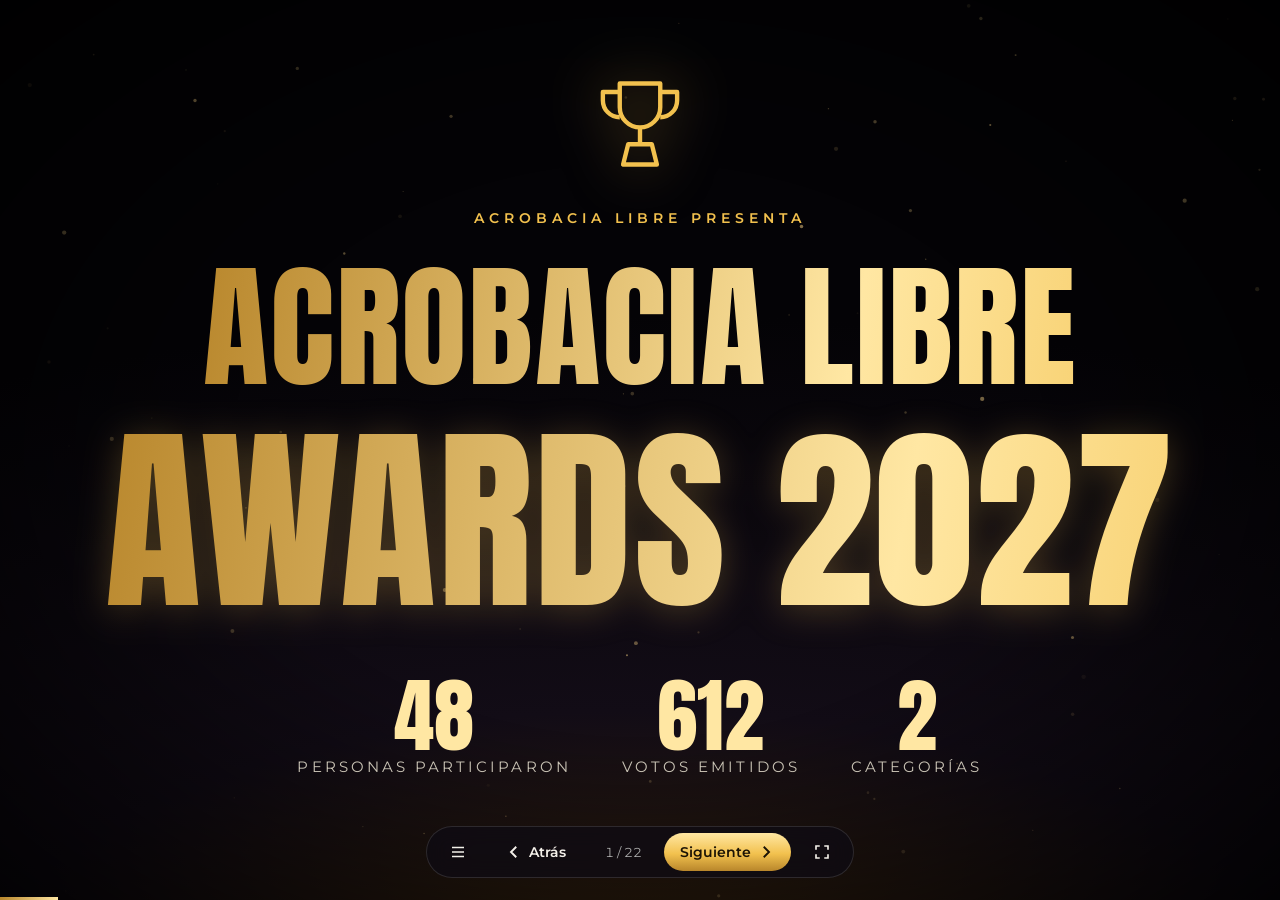
<file: presentacion.html>
<!doctype html>
<html lang="es">
<head>
<meta charset="utf-8">
<meta name="viewport" content="width=device-width, initial-scale=1">
<title>Acrobacia Libre Awards 2027 · Presentación</title>
<style>
@font-face{font-family:'AwDisplay';font-weight:400;font-style:normal;font-display:block;src:url([data-uri]) format('woff2')}@font-face{font-family:'AwBody';font-weight:400;font-style:normal;font-display:block;src:url([data-uri]) format('woff2')}@font-face{font-family:'AwBody';font-weight:600;font-style:normal;font-display:block;src:url([data-uri]) format('woff2')}@font-face{font-family:'AwBody';font-weight:800;font-style:normal;font-display:block;src:url([data-uri]) format('woff2')}
:root{--gold:#f2c14e;--gold2:#ffe7a3;--gold3:#b8862b;--ink:#f4f1ea;--disp:'AwDisplay','Anton','Impact',sans-serif;--body:'AwBody','Montserrat',system-ui,sans-serif}
*{box-sizing:border-box}
html,body{margin:0;height:100%;background:#000;overflow:hidden;color:var(--ink);font-family:var(--body);-webkit-font-smoothing:antialiased;cursor:default}
body.idle{cursor:none}
.bg{position:fixed;inset:0;background:radial-gradient(ellipse 120% 80% at 50% 115%,#3a2506 0%,#120c16 45%,#040306 100%);transition:filter 1.2s}
.beam{position:fixed;top:-30vh;width:70vw;height:170vh;transform-origin:50% 0;mix-blend-mode:screen;filter:blur(10px);opacity:.9;transition:opacity 1.2s;
  background:conic-gradient(from 180deg at 50% 0%,transparent 165deg,rgba(255,215,130,.10) 174deg,rgba(255,240,205,.20) 180deg,rgba(255,215,130,.10) 186deg,transparent 195deg)}
.beam.l{left:-25vw;animation:swL 10s ease-in-out infinite alternate}
.beam.r{right:-25vw;animation:swR 12s ease-in-out infinite alternate}
@keyframes swL{from{transform:rotate(-28deg)}to{transform:rotate(12deg)}}
@keyframes swR{from{transform:rotate(28deg)}to{transform:rotate(-12deg)}}
.spot{position:fixed;inset:0;pointer-events:none;opacity:0;transition:opacity 1.4s;background:radial-gradient(ellipse 34% 60% at 50% 42%,rgba(255,236,190,.18),transparent 70%)}
.vignette{position:fixed;inset:0;pointer-events:none;background:radial-gradient(ellipse at center,transparent 45%,rgba(0,0,0,.8))}
canvas{position:fixed;inset:0;width:100%;height:100%;pointer-events:none}
#dust{opacity:.8}
#confetti{z-index:20}
body.m-suspense .beam{opacity:.15}
body.m-suspense .bg{filter:brightness(.55)}
body.m-suspense .spot,body.m-winner .spot{opacity:1}
body.blackout #stage,body.blackout .beam,body.blackout canvas{opacity:0!important;transition:opacity .6s}
#stage{position:fixed;inset:0;z-index:5}

.slide{position:absolute;inset:0;display:flex;flex-direction:column;align-items:center;justify-content:center;text-align:center;padding:5vh 5vw 11vh;
  opacity:0;visibility:hidden;transform:scale(1.04);transition:opacity .8s ease,transform .9s ease,visibility 0s .9s}
.slide.active{opacity:1;visibility:visible;transform:none;transition:opacity .8s ease .15s,transform 1s cubic-bezier(.2,.8,.2,1) .15s}
.a{opacity:0}
.slide.active .a{animation:var(--an,rise) var(--du,1.1s) cubic-bezier(.16,.84,.24,1) both;animation-delay:calc(var(--d,0s) + .25s)}
@keyframes rise{from{opacity:0;transform:translateY(5vh);filter:blur(10px)}to{opacity:1;transform:none;filter:blur(0)}}
@keyframes fade{from{opacity:0}to{opacity:1}}
@keyframes zoom{0%{opacity:0;transform:scale(.55) rotate(-3deg);filter:brightness(3) blur(6px)}60%{opacity:1;filter:brightness(1.4)}100%{opacity:1;transform:none;filter:none}}
@keyframes slam{0%{opacity:0;transform:scale(2.2);filter:blur(16px)}55%{opacity:1;transform:scale(.96);filter:blur(0)}100%{opacity:1;transform:none}}
@keyframes spread{from{opacity:0;letter-spacing:.6em;filter:blur(8px)}to{opacity:1;filter:none}}
@keyframes flip{from{opacity:0;transform:perspective(900px) rotateY(-80deg) translateY(4vh)}to{opacity:1;transform:none}}
@keyframes letter{0%{opacity:0;transform:translateY(.6em) scale(1.4);filter:blur(6px)}100%{opacity:1;transform:none;filter:none}}

.eyebrow{font-weight:600;text-transform:uppercase;letter-spacing:.35em;color:var(--gold);font-size:clamp(12px,1.6vh,22px);margin:0 0 2vh}
.disp{font-family:var(--disp);font-weight:400;text-transform:uppercase;line-height:1.02;margin:0;letter-spacing:.01em}
.gold{padding:.1em .06em .04em}
.gold{background:linear-gradient(100deg,var(--gold3) 0%,var(--gold2) 30%,var(--gold) 50%,#fff3cf 58%,var(--gold3) 85%);background-size:250% 100%;
  -webkit-background-clip:text;background-clip:text;color:transparent;animation:shine 5s linear infinite;filter:drop-shadow(0 .5vh 2vh rgba(242,193,78,.25))}
.slide.active .gold.a{animation:var(--an,rise) var(--du,1.1s) cubic-bezier(.16,.84,.24,1) both,shine 5s linear infinite;animation-delay:calc(var(--d,0s) + .25s),0s}
@keyframes shine{to{background-position:-250% 0}}
.line{width:12vh;height:2px;margin:3vh auto;background:linear-gradient(90deg,transparent,var(--gold),transparent)}
.stats{display:flex;gap:4vw;justify-content:center;margin-top:5vh}
.stat b{display:block;font-family:var(--disp);font-weight:400;font-size:9vh;line-height:1;color:var(--gold2)}
.stat span{text-transform:uppercase;letter-spacing:.2em;font-size:1.7vh;color:#c9c3b5}
.pill{display:inline-block;border:1px solid rgba(242,193,78,.45);border-radius:99px;padding:1vh 2.4vh;font-size:1.9vh;letter-spacing:.12em;text-transform:uppercase;color:var(--gold2);background:rgba(242,193,78,.07)}
.trophy{width:12vh;height:12vh;color:var(--gold);filter:drop-shadow(0 0 3vh rgba(242,193,78,.5))}

/* intro */
.intro .disp{font-size:15vh}
.intro .yr{font-size:22vh}
/* categoría */
.cat .num{font-family:var(--disp);font-size:60vh;line-height:.8;color:transparent;-webkit-text-stroke:2px rgba(242,193,78,.12);position:absolute;top:50%;left:50%;transform:translate(-50%,-55%);z-index:-1}
.slide.active.cat .num{animation:fade 2s ease both}
.cat .disp{font-size:12vh;max-width:88vw}
.cat .kind{display:flex;gap:1.2vh;align-items:center;justify-content:center;margin-top:4vh}
.cat .kind svg{width:3vh;height:3vh}
/* nominados */
.noms h2{font-size:7vh}
.grid{display:flex;flex-wrap:wrap;gap:2.2vh;justify-content:center;align-items:flex-end;margin-top:4vh;max-width:92vw}
.card{height:var(--h,40vh);aspect-ratio:4/5;border-radius:1.6vh;overflow:hidden;position:relative;background:#1a1520;
  box-shadow:0 0 0 1px rgba(242,193,78,.35),0 2vh 5vh rgba(0,0,0,.6)}
.card img{width:100%;height:100%;object-fit:cover;display:block}
.card .nm{position:absolute;left:0;right:0;bottom:0;padding:5vh 1.4vh 1.6vh;background:linear-gradient(transparent,rgba(0,0,0,.9));font-weight:800;text-transform:uppercase;letter-spacing:.05em;font-size:calc(var(--h,40vh) * .065)}
.foot-stat{margin-top:4vh;font-size:2.2vh;color:#c9c3b5;letter-spacing:.08em}
.foot-stat b{color:var(--gold2)}
/* suspenso */
.suspense .l1{font-size:4vh;letter-spacing:.3em;text-transform:uppercase;font-weight:600;color:#ddd5c4}
.suspense .l2{font-size:13vh;margin:2.5vh 0;max-width:90vw}
.suspense .l3{font-size:9vh;color:#fff}
.dots span{display:inline-block;animation:dot 1.4s infinite both}
.dots span:nth-child(2){animation-delay:.2s}.dots span:nth-child(3){animation-delay:.4s}
@keyframes dot{0%,100%{opacity:.15}50%{opacity:1}}
.ring{position:absolute;left:50%;top:50%;width:60vh;height:60vh;margin:-30vh 0 0 -30vh;border-radius:50%;border:1px solid rgba(242,193,78,.35);opacity:0}
.slide.active .ring{animation:ring 2.4s ease-out infinite}
.slide.active .ring.r2{animation-delay:1.2s}
@keyframes ring{0%{transform:scale(.4);opacity:.7}100%{transform:scale(1.8);opacity:0}}
/* ganador */
.winner .rays{position:absolute;left:50%;top:44%;width:170vh;height:170vh;margin:-85vh 0 0 -85vh;opacity:0;z-index:-1;
  background:repeating-conic-gradient(from 0deg,rgba(255,215,120,.16) 0deg 5deg,transparent 5deg 15deg);
  -webkit-mask:radial-gradient(circle,#000 0%,transparent 62%);mask:radial-gradient(circle,#000 0%,transparent 62%)}
.slide.active .rays{animation:fade 1.5s ease .3s both,spin 50s linear infinite}
@keyframes spin{to{transform:rotate(360deg)}}
.winner .wphotos{display:flex;gap:6vw;justify-content:center}
.winner .wp{display:flex;flex-direction:column;align-items:center}
.winner .wcard{height:var(--h,50vh);aspect-ratio:4/5;border-radius:2vh;overflow:hidden;position:relative;
  box-shadow:0 0 0 .5vh var(--gold),0 0 0 1vh rgba(242,193,78,.25),0 0 12vh rgba(242,193,78,.45)}
.winner .wcard img{width:100%;height:100%;object-fit:cover}
.winner .wname{font-size:11vh;margin-top:2.5vh;max-width:92vw}
.winner .votes{margin-top:1.5vh;font-size:2.4vh;letter-spacing:.15em;text-transform:uppercase;color:#d8d0bf}
.flash{position:fixed;inset:0;background:#fff8e2;pointer-events:none;opacity:0;z-index:30}
.flash.go{animation:flash 1s ease-out}
@keyframes flash{0%{opacity:.85}100%{opacity:0}}
/* resumen */
.summary h2{font-size:8vh}
.sgrid{display:flex;gap:3vh;justify-content:center;margin-top:5vh}
.scol{width:min(21vw,34vh)}
.scol .wcard{width:100%;aspect-ratio:4/5;border-radius:1.6vh;overflow:hidden;box-shadow:0 0 0 .35vh var(--gold),0 2vh 6vh rgba(0,0,0,.6),0 0 6vh rgba(242,193,78,.25);background:#1a1520;display:grid;place-items:center}
.scol .wcard img{width:100%;height:100%;object-fit:cover}
.scol .wcard.multi{display:flex}.scol .wcard.multi img{width:50%}
.scol .hn{margin-bottom:1.6vh}
.scol .nm{font-family:var(--disp);font-size:4.6vh;text-transform:uppercase;margin-top:2vh;line-height:1}
/* video */
.vbox{position:relative;width:min(84vw,128vh);aspect-ratio:16/9;border-radius:1.8vh;overflow:hidden;background:#000;
  box-shadow:0 0 0 2px rgba(242,193,78,.45),0 3vh 9vh rgba(0,0,0,.7)}
.vbox .blur{position:absolute;inset:-10%;width:120%;height:120%;object-fit:cover;filter:blur(40px) brightness(.5)}
.vbox video,.vbox iframe{position:absolute;inset:0;width:100%;height:100%;object-fit:contain;border:0}
.vbox .miss{position:absolute;inset:0;display:grid;place-items:center;font-size:2.2vh;color:#ddd;background:rgba(0,0,0,.4)}
.vnom .head{display:flex;align-items:baseline;gap:3vh;margin-bottom:3vh}
.vnom .disp{font-size:7vh}
.vwins{display:flex;gap:3vw;justify-content:center;align-items:flex-start}
.vw{display:flex;flex-direction:column;align-items:center}
.vwin .vbox{width:min(74vw,112vh)}
.vwin.tie .vbox{width:min(44vw,70vh)}
.vwin.tie .wname{font-size:7vh}
.vwin .votes.wname{font-size:2.4vh;font-family:var(--body);text-transform:uppercase;letter-spacing:.15em;margin-top:1vh;background:none;-webkit-text-fill-color:#d8d0bf;color:#d8d0bf;filter:none}
.vwin .wname{font-size:10vh;margin-top:3vh;opacity:0;transform:translateY(3vh) scale(1.3);filter:blur(10px);transition:all 1s cubic-bezier(.2,.8,.2,1)}
.vwin.named .wname{opacity:1;transform:none;filter:none}
.vwin .eyebrow{opacity:0;transition:opacity .8s .3s}.vwin.named .eyebrow{opacity:1}
.empty-note{font-size:3vh;color:#bbb}

/* controles */
#ui{position:fixed;left:50%;bottom:2.4vh;transform:translateX(-50%);z-index:40;display:flex;align-items:center;gap:6px;padding:6px;border-radius:99px;
  background:rgba(15,12,20,.72);border:1px solid rgba(255,255,255,.12);backdrop-filter:blur(10px);transition:opacity .5s,transform .5s}
body.idle #ui{opacity:0;transform:translate(-50%,20px);pointer-events:none}
#ui button{font:600 14px var(--body);color:var(--ink);background:transparent;border:0;border-radius:99px;padding:10px 16px;cursor:pointer;display:flex;align-items:center;gap:6px}
#ui button:hover{background:rgba(255,255,255,.1)}
#ui button.next{background:linear-gradient(180deg,var(--gold2),var(--gold) 55%,var(--gold3));color:#1b1305}
#ui svg{width:18px;height:18px}
#ui .count{font-size:13px;color:#aaa;min-width:70px;text-align:center;font-variant-numeric:tabular-nums}
#prog{position:fixed;left:0;bottom:0;height:3px;background:linear-gradient(90deg,var(--gold3),var(--gold2));z-index:41;transition:width .6s}
#menu{position:fixed;inset:0;z-index:50;background:rgba(5,4,8,.94);display:none;overflow:auto;padding:6vh 6vw}
#menu.open{display:block}
#menu h3{font-family:var(--disp);font-weight:400;font-size:40px;text-transform:uppercase;margin:0 0 20px;color:var(--gold)}
#menu .items{display:grid;grid-template-columns:repeat(auto-fill,minmax(260px,1fr));gap:10px}
#menu button{font:600 15px var(--body);text-align:left;color:var(--ink);background:rgba(255,255,255,.05);border:1px solid rgba(255,255,255,.1);border-radius:12px;padding:14px;cursor:pointer}
#menu button:hover{border-color:var(--gold)}
#menu small{display:block;color:#999;font-weight:400;margin-top:4px}
#menu .help{color:#999;font-size:13px;margin-top:24px;line-height:1.8}
#menu kbd{border:1px solid #555;border-radius:5px;padding:1px 6px;font-size:12px}
</style>
</head>
<body>
<div class="bg"></div>
<div class="beam l"></div><div class="beam r"></div>
<div class="spot"></div>
<canvas id="dust"></canvas>
<div id="stage"></div>
<div class="vignette"></div>
<canvas id="confetti"></canvas>
<div class="flash" id="flash"></div>
<div id="prog"></div>
<div id="ui">
  <button id="bMenu" title="Índice (M)"><svg viewBox="0 0 24 24" fill="none" stroke="currentColor" stroke-width="2.2"><path d="M4 6h16M4 12h16M4 18h16"/></svg></button>
  <button id="bPrev" title="Atrás (←)"><svg viewBox="0 0 24 24" fill="none" stroke="currentColor" stroke-width="2.5"><path d="M15 5l-7 7 7 7"/></svg>Atrás</button>
  <span class="count" id="count"></span>
  <button id="bNext" class="next" title="Siguiente (→ / espacio)">Siguiente<svg viewBox="0 0 24 24" fill="none" stroke="currentColor" stroke-width="2.5"><path d="M9 5l7 7-7 7"/></svg></button>
  <button id="bFull" title="Pantalla completa (F)"><svg viewBox="0 0 24 24" fill="none" stroke="currentColor" stroke-width="2.2"><path d="M4 9V4h5M20 9V4h-5M4 15v5h5M20 15v5h-5"/></svg></button>
</div>
<div id="menu"><h3>Índice</h3><div class="items" id="menuItems"></div>
  <div class="help"><kbd>→</kbd> <kbd>espacio</kbd> siguiente · <kbd>←</kbd> atrás · <kbd>F</kbd> pantalla completa · <kbd>M</kbd> índice · <kbd>B</kbd> pantalla negra · <kbd>Esc</kbd> cerrar. Funciona con clicker de presentaciones.</div></div>

<script>window.AWARDS_DATA = /*__DATA__*/null;</script>
<script>
(function(){
'use strict';
const TROPHY='<svg class="trophy" viewBox="0 0 64 64" fill="none" stroke="currentColor" stroke-width="2.6" stroke-linejoin="round"><path d="M20 8h24v14a12 12 0 0 1-24 0V8z"/><path d="M20 13H10v5a10 10 0 0 0 10 10M44 13h10v5a10 10 0 0 1-10 10"/><path d="M32 34v10M22 56h20l-3-12H25z"/></svg>';
const IC_PHOTO='<svg viewBox="0 0 24 24" fill="none" stroke="currentColor" stroke-width="2"><rect x="3" y="6" width="18" height="14" rx="2"/><circle cx="12" cy="13" r="3.5"/><path d="M8 6l1.5-2h5L16 6"/></svg>';
const IC_VIDEO='<svg viewBox="0 0 24 24" fill="none" stroke="currentColor" stroke-width="2"><rect x="2" y="6" width="14" height="12" rx="2"/><path d="M16 10l6-3v10l-6-3z"/></svg>';
const esc=s=>String(s==null?'':s).replace(/[&<>"']/g,c=>({'&':'&amp;','<':'&lt;','>':'&gt;','"':'&quot;',"'":'&#39;'}[c]));
const D=window.AWARDS_DATA||demoData();
const SHOW=!D.options||D.options.showVotes!==false;
const plural=(n,a,b)=>n+' '+(n===1?a:b);
const pct=(v,t)=>t?Math.round(v/t*100):0;
const letters=(s,base)=>[...String(s)].map((ch,i)=>ch===' '?' ':`<span class="ch" style="animation-delay:${(base+i*.05).toFixed(2)}s">${esc(ch)}</span>`).join('');
const sizeFor=n=>n<=2?'52vh':n<=3?'46vh':n<=4?'38vh':n<=6?'30vh':n<=8?'26vh':n<=12?'21vh':'17vh';

// ---------- construir diapositivas ----------
const slides=[];
const add=(o)=>slides.push(o);
const nCats=D.categories.length;

add({title:'Inicio',mode:'',html:`<div class="slide intro">
  ${a(TROPHY,'.1s','zoom')}
  <p class="eyebrow a" style="--d:.5s;margin-top:3vh">Acrobacia Libre presenta</p>
  <h1 class="disp gold a" style="--d:.7s;--an:spread;--du:1.6s">Acrobacia Libre</h1>
  <h1 class="disp yr gold a" style="--d:1.1s;--an:slam;--du:1.2s">Awards 2027</h1>
  <div class="stats">
    ${a(`<div class="stat"><b>${D.totals.participants}</b><span>personas participaron</span></div>`,'1.8s')}
    ${a(`<div class="stat"><b>${D.totals.votes}</b><span>votos emitidos</span></div>`,'2s')}
    ${a(`<div class="stat"><b>${nCats}</b><span>categorías</span></div>`,'2.2s')}
  </div></div>`});

D.categories.forEach((c,ci)=>{
  const groups=c.groups.filter(g=>g.nominees.length);
  const catTitle=c.name;
  add({title:catTitle,sub:'Categoría '+(ci+1),cat:true,mode:'',html:`<div class="slide cat">
    <div class="num">${String(ci+1).padStart(2,'0')}</div>
    <p class="eyebrow a">Categoría ${ci+1} de ${nCats}</p>
    <h1 class="disp gold a" style="--d:.3s;--an:slam;--du:1.3s">${esc(catTitle)}</h1>
    <div class="line a" style="--d:.9s;--an:spread"></div>
  </div>`});
  if(!groups.length){add({title:catTitle,sub:'sin nominados',html:`<div class="slide"><p class="empty-note a">Esta categoría no tuvo nominados.</p></div>`});return;}

  if(c.type==='photo'){
    groups.forEach(g=>{
      const h=sizeFor(g.nominees.length);
      add({title:catTitle,sub:'Nominados '+g.horarioName,html:`<div class="slide noms">
        <p class="eyebrow a">Nominados · ${esc(g.horarioName)}</p>
        <h2 class="disp gold a" style="--d:.15s">${esc(catTitle)}</h2>
        <div class="grid" style="--h:${h}">${g.nominees.map((n,i)=>`<div class="card a" style="--d:${(.5+i*.18).toFixed(2)}s;--an:flip;--du:1s">${img(n)}<div class="nm">${esc(n.name)}</div></div>`).join('')}</div>
        ${SHOW?`<p class="foot-stat a" style="--d:${(.7+g.nominees.length*.18).toFixed(2)}s"><b>${plural(g.votesCast,'voto','votos')}</b> emitidos · <b>${plural(g.voters,'persona','personas')}</b> votaron en ${esc(g.horarioName)}</p>`:''}
      </div>`});
      add({title:catTitle,sub:'Suspenso '+g.horarioName,mode:'suspense',html:suspense('Y el premio a',catTitle,'es para',g.horarioName)});
      const W=g.nominees.filter(n=>g.winnerIds.indexOf(n.id)>=0);
      add({title:catTitle,sub:'Ganador '+g.horarioName,mode:'winner',boom:W.length>0,html:winnerPhoto(catTitle,g,W)});
    });
    // resumen de la categoría
    add({title:catTitle,sub:'Ganadores por horario',mode:'winner',boom:true,html:`<div class="slide summary">
      <p class="eyebrow a">Ganadores</p>
      <h2 class="disp gold a" style="--d:.15s">${esc(catTitle)}</h2>
      <div class="sgrid">${D.horarios.map((hh,i)=>{
        const g=c.groups.find(x=>x.horario===hh.id);
        const W=g?g.nominees.filter(n=>g.winnerIds.indexOf(n.id)>=0):[];
        return `<div class="scol a" style="--d:${(.5+i*.35).toFixed(2)}s;--an:flip;--du:1.1s">
          <div class="hn"><span class="pill">${esc(hh.name)}</span></div>
          <div class="wcard ${W.length>1?'multi':''}">${W.length?W.map(img).join(''):'<span style="color:#888;font-size:2vh">—</span>'}</div>
          <div class="nm gold">${W.length?W.map(n=>esc(n.name)).join(' & '):'Desierto'}</div></div>`;}).join('')}</div>
    </div>`});
  } else {
    const g=groups[0];
    g.nominees.forEach((n,i)=>{
      add({title:catTitle,sub:'Nominado '+(i+1)+': '+n.name,video:true,html:`<div class="slide vnom">
        <div class="head a"><span class="pill">Nominado ${i+1} de ${g.nominees.length}</span><h2 class="disp gold">${esc(catTitle)}</h2></div>
        <div class="vbox a" style="--d:.3s;--an:zoom">${vid(n)}</div>
        <h3 class="disp a" style="--d:.7s;font-size:6vh;margin-top:3vh">${esc(n.name)}</h3>
        ${n.desc?`<p class="a" style="--d:.9s;color:#cfc8b8;font-size:2.4vh;margin:1vh 0 0">${esc(n.desc)}</p>`:''}
      </div>`});
    });
    add({title:catTitle,sub:'Suspenso',mode:'suspense',html:suspense('El ganador de',catTitle,'es','')});
    const W=g.nominees.filter(n=>g.winnerIds.indexOf(n.id)>=0);
    if(!W.length){add({title:catTitle,sub:'Ganador',html:`<div class="slide"><p class="empty-note a">Sin votos en esta categoría.</p></div>`});}
    else{
      const two=W.length>1;
      add({title:catTitle,sub:'Ganador',mode:'winner',video:true,vwin:true,html:`<div class="slide vwin ${two?'tie':''}">
        <div class="rays"></div>
        <p class="eyebrow">${two?'¡Empate! · ':''}${esc(catTitle)}</p>
        <div class="vwins">${W.map((w,i)=>`<div class="vw">
          <div class="vbox a" style="--d:${(i*.2).toFixed(1)}s;--an:zoom;--du:1.2s">${vid(w)}</div>
          <h1 class="disp gold wname">${esc(w.name)}</h1>
          ${SHOW?`<p class="votes wname">${plural(w.votes,'voto','votos')} · ${pct(w.votes,g.votesCast)}%</p>`:''}
        </div>`).join('')}</div>
      </div>`});
    }
  }
});

add({title:'Cierre',mode:'',boom:true,html:`<div class="slide intro">
  ${a(TROPHY,'.1s','zoom')}
  <h1 class="disp gold a" style="--d:.4s;--an:slam;font-size:18vh;margin-top:3vh">¡Gracias!</h1>
  <p class="eyebrow a" style="--d:1s;margin-top:3vh">Acrobacia Libre Awards 2027</p>
  <div class="stats">
    ${a(`<div class="stat"><b>${D.totals.participants}</b><span>participantes</span></div>`,'1.4s')}
    ${a(`<div class="stat"><b>${D.totals.votes}</b><span>votos</span></div>`,'1.6s')}
  </div></div>`});

function a(inner,d,an){return `<div class="a" style="--d:${d||'0s'}${an?';--an:'+an:''}">${inner}</div>`;}
function img(n){return n.img?`<img src="${n.img}" alt="">`:'<div style="width:100%;height:100%;background:#2a2333"></div>';}
function vid(n){
  const v=n.video||{};
  const poster=n.img?`<img class="blur" src="${n.img}" alt="">`:'';
  return poster+`<video preload="none" playsinline data-local="${esc(v.local||'')}" data-drive="${esc(v.drive||'')}" ${n.img?`poster="${n.img}"`:''}></video>`;
}
function suspense(l1,cat,l3,hor){return `<div class="slide suspense">
  <div class="ring"></div><div class="ring r2"></div>
  ${hor?`<p class="eyebrow a" style="--an:fade">${esc(hor)}</p>`:''}
  <p class="l1 a" style="--d:.2s">${esc(l1)}</p>
  <h1 class="disp l2 gold a" style="--d:.8s;--an:slam;--du:1.3s">${esc(cat)}</h1>
  <p class="disp l3 a" style="--d:1.8s;--an:fade">${esc(l3)}<span class="dots"><span>.</span><span>.</span><span>.</span></span></p>
</div>`;}
function winnerPhoto(cat,g,W){
  if(!W.length) return `<div class="slide"><p class="eyebrow a">${esc(g.horarioName)}</p><p class="empty-note a">Sin votos en este horario.</p></div>`;
  const h=W.length>1?'40vh':'46vh';
  return `<div class="slide winner"><div class="rays"></div>
    <p class="eyebrow a" style="--d:0s;--an:fade">${W.length>1?'¡Empate! · ':''}${esc(cat)} · ${esc(g.horarioName)}</p>
    <div class="wphotos">${W.map((n,i)=>`<div class="wp"><div class="wcard a" style="--h:${h};--d:${(i*.2).toFixed(1)}s;--an:zoom;--du:1.3s">${img(n)}</div>
      <h1 class="disp gold wname a" style="--d:${(.9+i*.25).toFixed(2)}s;--an:slam;--du:1.2s${W.length>1?';font-size:8vh':''}">${esc(n.name)}</h1>
      ${SHOW?`<p class="votes a" style="--d:${(1.9+i*.25).toFixed(2)}s">${plural(n.votes,'voto','votos')} · ${pct(n.votes,g.votesCast)}%</p>`:''}</div>`).join('')}</div>
  </div>`;
}

// ---------- render ----------
const stage=document.getElementById('stage');
stage.innerHTML=slides.map(s=>s.html).join('');
const els=[...stage.children];
let cur=-1,timers=[];
const menuItems=document.getElementById('menuItems');
menuItems.innerHTML=slides.map((s,i)=>s.cat||i===0||i===slides.length-1?`<button data-i="${i}">${esc(s.title)}<small>${esc(s.sub||'')}</small></button>`:'').join('');
menuItems.onclick=e=>{const b=e.target.closest('[data-i]');if(b){go(+b.dataset.i);toggleMenu(false);}};

function setupVideo(el){
  const vs=[...el.querySelectorAll('video')];
  vs.forEach(prep);
  return vs;
}
function prep(v){
  if(!v.dataset.ready){
    v.dataset.ready=1;
    const fail=()=>{
      if(!v.dataset.tried&&v.dataset.local&&!/\.mp4$/i.test(v.dataset.local)){v.dataset.tried=1;v.src=v.dataset.local.replace(/\.\w+$/,'.mp4');return;}
      const box=v.parentNode;
      if(v.dataset.drive&&navigator.onLine){box.insertAdjacentHTML('beforeend',`<iframe src="https://drive.google.com/file/d/${v.dataset.drive}/preview" allow="autoplay; fullscreen"></iframe>`);v.remove();}
      else box.insertAdjacentHTML('beforeend',`<div class="miss"><div>No encontré el video<br><code>${esc(v.dataset.local)}</code><br>Pon la carpeta <b>media</b> junto a este HTML.</div></div>`);
    };
    v.addEventListener('error',fail,true);
    if(v.dataset.local) v.src=v.dataset.local; else fail();
    v.addEventListener('click',()=>v.paused?v.play():v.pause());
  }
}
function go(i){
  i=Math.max(0,Math.min(slides.length-1,i));
  if(i===cur)return;
  timers.forEach(clearTimeout);timers=[];
  if(cur>=0){els[cur].classList.remove('active','named');els[cur].querySelectorAll('video').forEach(v=>v.pause());}
  cur=i;
  const s=slides[i],el=els[i];
  void el.offsetWidth;
  el.classList.add('active');
  document.body.className=document.body.className.replace(/\bm-\w+/g,'').trim()+(s.mode?' m-'+s.mode:'');
  if(s.boom){timers.push(setTimeout(()=>{flash();confetti(s.mode==='winner'&&!s.cat?260:160);},s.title==='Cierre'?600:450));}
  if(s.video){
    setupVideo(el).forEach((v,k)=>{try{v.currentTime=0;}catch(e){} v.muted=k>0; timers.push(setTimeout(()=>{const p=v.play();p&&p.catch(()=>{});},s.vwin?700:900));});
  }
  if(s.vwin){timers.push(setTimeout(revealName,3200));}
  // precargar el siguiente video
  const nx=slides[i+1];if(nx&&nx.video){setupVideo(els[i+1]).forEach(v=>v.preload='auto');}
  document.getElementById('count').textContent=(i+1)+' / '+slides.length;
  document.getElementById('prog').style.width=((i+1)/slides.length*100)+'%';
  try{history.replaceState(null,'','#'+(i+1));}catch(e){}
}
function revealName(){
  const el=els[cur];if(!el||el.classList.contains('named'))return false;
  el.classList.add('named');flash();confetti(280);return true;
}
function next(){
  const s=slides[cur];
  if(s&&s.vwin&&!els[cur].classList.contains('named')){timers.forEach(clearTimeout);timers=[];revealName();return;}
  go(cur+1);
}
function prev(){go(cur-1);}
function flash(){const f=document.getElementById('flash');f.classList.remove('go');void f.offsetWidth;f.classList.add('go');}
function toggleMenu(on){document.getElementById('menu').classList.toggle('open',on);}
function full(){if(!document.fullscreenElement)document.documentElement.requestFullscreen&&document.documentElement.requestFullscreen();else document.exitFullscreen();}

document.getElementById('bNext').onclick=next;
document.getElementById('bPrev').onclick=prev;
document.getElementById('bFull').onclick=full;
document.getElementById('bMenu').onclick=()=>toggleMenu(!document.getElementById('menu').classList.contains('open'));
document.addEventListener('keydown',e=>{
  const k=e.key;
  if(['ArrowRight','PageDown',' ','Enter','ArrowDown'].includes(k)){e.preventDefault();next();}
  else if(['ArrowLeft','PageUp','ArrowUp','Backspace'].includes(k)){e.preventDefault();prev();}
  else if(k==='f'||k==='F')full();
  else if(k==='m'||k==='M')toggleMenu(!document.getElementById('menu').classList.contains('open'));
  else if(k==='Escape')toggleMenu(false);
  else if(k==='b'||k==='B'||k==='.')document.body.classList.toggle('blackout');
  else if(k==='Home')go(0);else if(k==='End')go(slides.length-1);
});
let idleT;const wake=()=>{document.body.classList.remove('idle');clearTimeout(idleT);idleT=setTimeout(()=>document.body.classList.add('idle'),2500);};
document.addEventListener('mousemove',wake);wake();

// ---------- polvo dorado ----------
const dc=document.getElementById('dust'),dx=dc.getContext('2d');let W,H,dust=[];
function resize(){W=dc.width=innerWidth*devicePixelRatio;H=dc.height=innerHeight*devicePixelRatio;cc.width=W;cc.height=H;}
const cc=document.getElementById('confetti'),cx=cc.getContext('2d');
addEventListener('resize',resize);resize();
for(let i=0;i<90;i++)dust.push({x:Math.random(),y:Math.random(),r:Math.random()*1.8+.4,s:Math.random()*.00025+.00008,o:Math.random()*.6+.2,w:Math.random()*6.28});
let conf=[];
function confetti(n){
  const cols=['#f2c14e','#ffe7a3','#b8862b','#ffffff','#ffd27a','#e8a93a'];
  for(let i=0;i<n;i++){const ang=Math.random()*Math.PI*2,sp=Math.random()*18+6;
    conf.push({x:W/2+(Math.random()-.5)*W*.2,y:H*.42,vx:Math.cos(ang)*sp*devicePixelRatio,vy:(Math.sin(ang)*sp-10)*devicePixelRatio,
      w:(Math.random()*10+6)*devicePixelRatio,h:(Math.random()*5+3)*devicePixelRatio,r:Math.random()*6,vr:(Math.random()-.5)*.35,c:cols[i%cols.length],life:1});}
}
function loop(){
  dx.clearRect(0,0,W,H);
  dust.forEach(p=>{p.y-=p.s;p.w+=.01;if(p.y<-.02){p.y=1.02;p.x=Math.random();}
    const x=(p.x+Math.sin(p.w)*.01)*W,y=p.y*H;dx.globalAlpha=p.o*(.6+.4*Math.sin(p.w*3));dx.fillStyle='#ffd98a';dx.beginPath();dx.arc(x,y,p.r*devicePixelRatio,0,7);dx.fill();});
  cx.clearRect(0,0,W,H);
  if(conf.length){
    conf.forEach(p=>{p.vy+=.45*devicePixelRatio;p.vx*=.985;p.vy*=.985;p.x+=p.vx;p.y+=p.vy;p.r+=p.vr;if(p.y>H*.7)p.life-=.012;
      cx.save();cx.globalAlpha=Math.max(0,p.life);cx.translate(p.x,p.y);cx.rotate(p.r);cx.scale(1,Math.abs(Math.cos(p.r*1.7)));cx.fillStyle=p.c;cx.fillRect(-p.w/2,-p.h/2,p.w,p.h);cx.restore();});
    conf=conf.filter(p=>p.life>0&&p.y<H+50);
  }
  requestAnimationFrame(loop);
}
loop();

const start=parseInt((location.hash||'').slice(1),10);
go(start>0?start-1:0);

// ---------- datos demo (si se abre la plantilla sin exportar) ----------
function demoData(){
  const H=[{id:'AM',name:'AM'},{id:'PM',name:'PM'},{id:'MJ',name:'Martes y Jueves'},{id:'FDS',name:'Fin de semana'}];
  const N=['Cami','Nico','Fran','Benja','Javi','Sofi','Mati','Coni','Seba','Vale','Tomás','Isi'];
  const C=[['#ff6b6b','#5f27cd'],['#feca57','#ff9f43'],['#48dbfb','#0abde3'],['#1dd1a1','#10ac84'],['#f368e0','#5f27cd']];
  let k=0;const av=(n)=>{const[c1,c2]=C[k%C.length];k++;return 'data:image/svg+xml;base64,'+btoa(`<svg xmlns="http://www.w3.org/2000/svg" width="400" height="500"><defs><linearGradient id="g" x1="0" y1="0" x2="1" y2="1"><stop offset="0" stop-color="${c1}"/><stop offset="1" stop-color="${c2}"/></linearGradient></defs><rect width="400" height="500" fill="url(#g)"/><circle cx="200" cy="200" r="80" fill="rgba(255,255,255,.35)"/><path d="M80 500c0-90 50-150 120-150s120 60 120 150z" fill="rgba(255,255,255,.35)"/></svg>`);};
  const mk=(gid,cnt)=>{const nom=[];for(let i=0;i<cnt;i++)nom.push({id:gid+i,name:N[(k+i*5)%N.length],img:av(),votes:Math.floor(Math.random()*12),video:{local:'media/demo.mp4'}});nom.sort((a,b)=>b.votes-a.votes);
    const tie=gid==='c'||gid==='rPM';if(tie)nom[1].votes=nom[0].votes;return{nominees:nom,votesCast:nom.reduce((s,n)=>s+n.votes,0),voters:nom.reduce((s,n)=>s+n.votes,0),winnerIds:tie?[nom[0].id,nom[1].id]:[nom[0].id]};};
  return{event:'Acrobacia Libre Awards 2027',options:{showVotes:true},totals:{participants:48,votes:612},horarios:H,categories:[
    {id:'revelacion',name:'Alumno revelación',type:'photo',groups:H.map(h=>Object.assign({horario:h.id,horarioName:h.name},mk('r'+h.id,4)))},
    {id:'caida',name:'Caída épica',type:'video',groups:[Object.assign({horario:'GENERAL',horarioName:'Todos'},mk('c',3))]}]};
}
})();
</script>
</body>
</html>
</file>
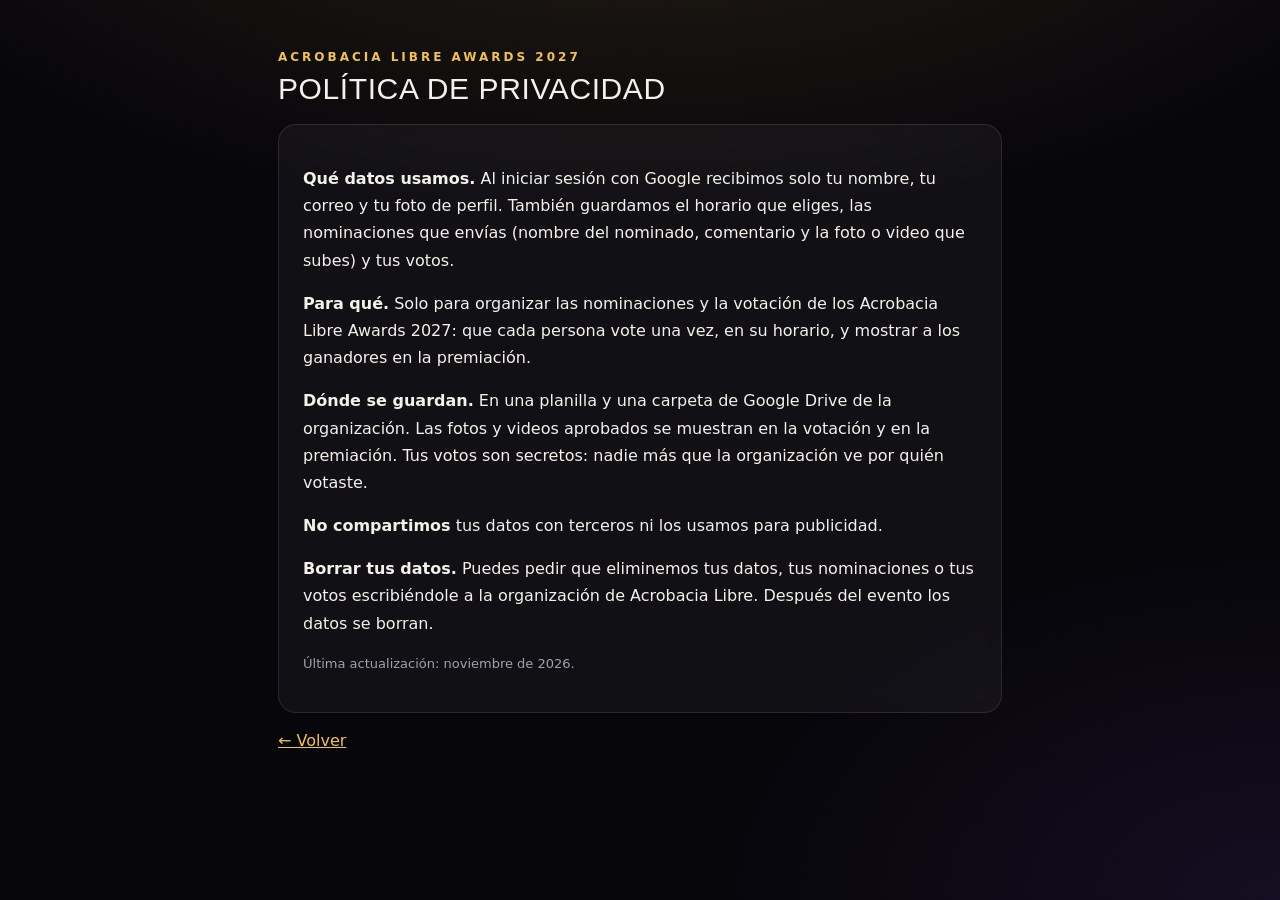
<file: privacidad.html>
<!doctype html>
<html lang="es">
<head>
<meta charset="utf-8">
<meta name="viewport" content="width=device-width, initial-scale=1">
<title>Política de privacidad · Acrobacia Libre Awards 2027</title>
<link rel="stylesheet" href="styles.css">
</head>
<body>
<main class="wrap" style="max-width:760px">
  <p class="eyebrow" style="margin-top:30px">Acrobacia Libre Awards 2027</p>
  <h2>Política de privacidad</h2>
  <section class="card" style="line-height:1.7">
    <p><b>Qué datos usamos.</b> Al iniciar sesión con Google recibimos solo tu nombre, tu correo y tu foto de perfil. También guardamos el horario que eliges, las nominaciones que envías (nombre del nominado, comentario y la foto o video que subes) y tus votos.</p>
    <p><b>Para qué.</b> Solo para organizar las nominaciones y la votación de los Acrobacia Libre Awards 2027: que cada persona vote una vez, en su horario, y mostrar a los ganadores en la premiación.</p>
    <p><b>Dónde se guardan.</b> En una planilla y una carpeta de Google Drive de la organización. Las fotos y videos aprobados se muestran en la votación y en la premiación. Tus votos son secretos: nadie más que la organización ve por quién votaste.</p>
    <p><b>No compartimos</b> tus datos con terceros ni los usamos para publicidad.</p>
    <p><b>Borrar tus datos.</b> Puedes pedir que eliminemos tus datos, tus nominaciones o tus votos escribiéndole a la organización de Acrobacia Libre. Después del evento los datos se borran.</p>
    <p class="muted" style="font-size:13px">Última actualización: noviembre de 2026.</p>
  </section>
  <p><a href="index.html">← Volver</a></p>
</main>
</body>
</html>
</file>
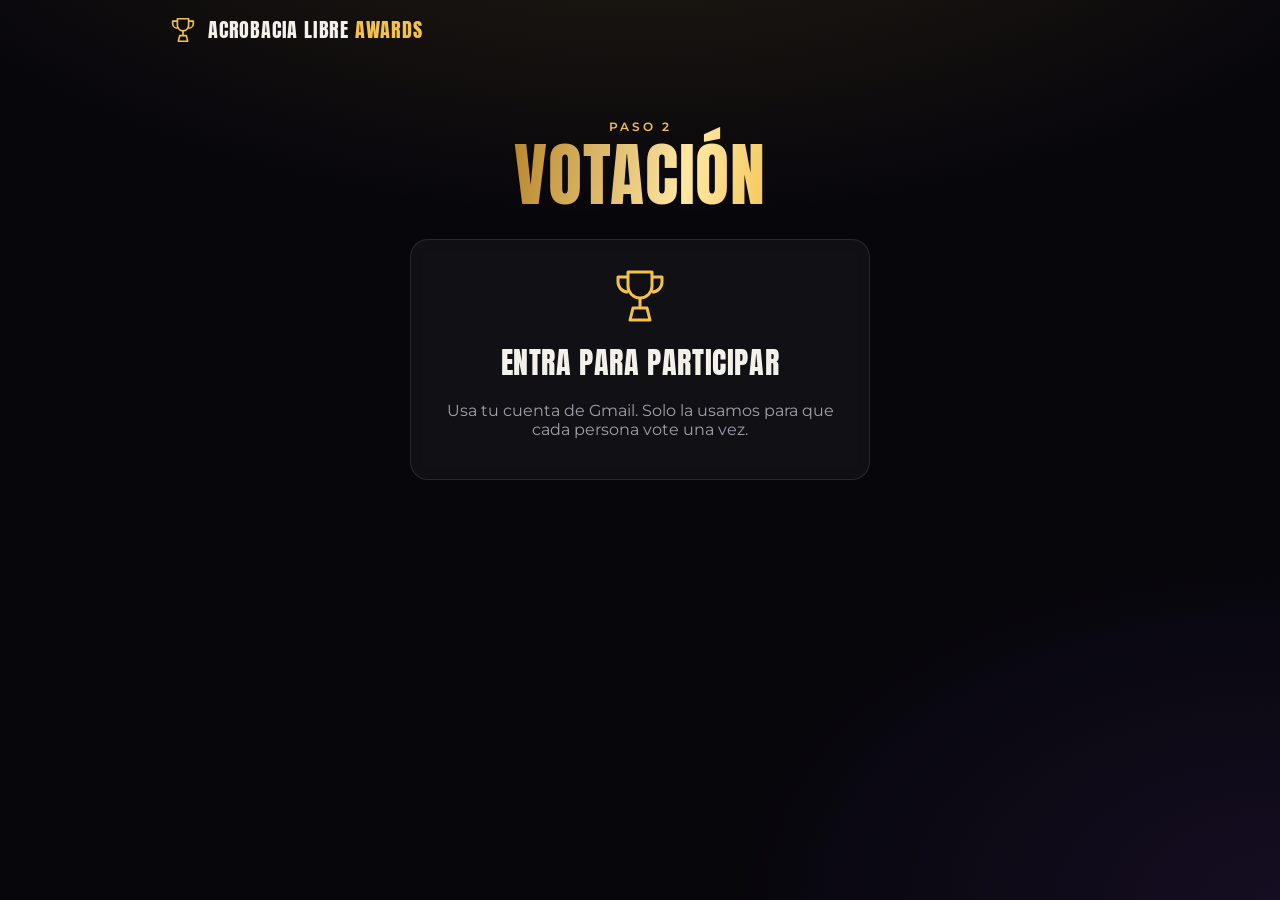
<file: votar.html>
<!doctype html>
<html lang="es">
<head>
<title>Votar · Acrobacia Libre Awards 2027</title>
<meta charset="utf-8">
<meta name="viewport" content="width=device-width, initial-scale=1, viewport-fit=cover">
<meta name="theme-color" content="#07060b">
<link rel="preconnect" href="https://fonts.googleapis.com"><link rel="preconnect" href="https://fonts.gstatic.com" crossorigin>
<link href="https://fonts.googleapis.com/css2?family=Anton&family=Montserrat:wght@400;600;800&display=swap" rel="stylesheet">
<link rel="stylesheet" href="styles.css">
<script src="config.js"></script>
<script src="common.js"></script>

</head>
<body>
<header class="top">
  <a class="brand" href="index.html"><svg viewBox="0 0 64 64" fill="none" stroke="currentColor" stroke-width="3.5" stroke-linejoin="round"><path d="M20 8h24v14a12 12 0 0 1-24 0V8z"/><path d="M20 13H10v5a10 10 0 0 0 10 10M44 13h10v5a10 10 0 0 1-10 10"/><path d="M32 34v10M22 56h20l-3-12H25z"/></svg><b>Acrobacia Libre <span>Awards</span></b></a>
  <div id="userchip"></div>
</header>

<main class="wrap">
  <section class="hero" style="padding-bottom:0">
    <p class="eyebrow">Paso 2</p>
    <h1 style="font-size:clamp(40px,9vw,70px)"><span class="gold-text">Votación</span></h1>
  </section>
  <div id="app"><div class="loader"></div></div>
</main>
<script>
(async () => {
  const app = AW.$('#app');
  const me = await AW.boot(app, { needHorario: true });
  const H = me.horarios.find(h => h.id === me.user.horario);
  const b = await AW.api('getBallot');
  const ph = b.phase;

  if (!ph.voteOpen) {
    if (ph.voteEnded) {
      app.innerHTML = `<section class="card empty"><div class="trophy">${AW.ICONS.trophy}</div><h2>La votación terminó</h2><p>Los ganadores se revelan en vivo en la premiación. ¡No faltes!</p></section>`;
      return;
    }
    if (!ph.voteStart) {
      app.innerHTML = `<section class="card empty"><h2>La votación aún no abre</h2><p>Pronto anunciaremos la fecha. Mientras, puedes <a href="nominar.html">nominar</a>.</p></section>`;
      return;
    }
    app.innerHTML = `<section class="card empty"><p class="eyebrow">La votación abre en</p><div class="countdown" id="cd"></div>
      <p>${AW.fmtDate(ph.voteStart)}</p><a class="btn" href="nominar.html">Mientras, nomina a alguien</a></section>`;
    const target = new Date(ph.voteStart).getTime(), skew = Date.now() - new Date(ph.now).getTime();
    const tick = () => {
      let s = Math.max(0, Math.floor((target - (Date.now() - skew)) / 1000));
      if (s === 0) return location.reload();
      const d = Math.floor(s / 86400); s %= 86400; const h = Math.floor(s / 3600); s %= 3600; const m = Math.floor(s / 60); s %= 60;
      AW.$('#cd').innerHTML = [[d, 'días'], [h, 'horas'], [m, 'min'], [s, 'seg']].map(x => `<div><b>${x[0]}</b><small>${x[1]}</small></div>`).join('');
    };
    tick(); setInterval(tick, 1000);
    return;
  }

  const votes = b.myVotes;
  const cats = b.categories;
  const votable = cats.filter(c => c.nominees.length);
  app.innerHTML = `
    <div class="progress-sticky"><div style="display:flex;justify-content:space-between;font-size:13px"><span>Horario <b>${AW.esc(H.name)}</b></span><span id="cnt"></span></div>
      <div class="progress"><i id="bar"></i></div></div>
    <p class="muted" style="font-size:14px">Toca a tu favorito en cada categoría. Tu voto se guarda al tiro y puedes cambiarlo hasta el ${AW.fmtDate(ph.voteEnd)}.</p>
    ${cats.map(c => `
      <section class="vote-cat" id="c-${c.id}">
        <div class="head"><h2>${AW.esc(c.name)}</h2><span class="badge ${c.type === 'video' ? 'pending' : 'approved'}">${c.type === 'video' ? 'Video' : H.name}</span></div>
        ${c.nominees.length ? `<div class="nom-grid ${c.type}">${c.nominees.map(n => c.type === 'photo' ? `
          <button class="nom ${votes[c.id] === n.id ? 'sel' : ''}" data-c="${c.id}" data-n="${n.id}">
            <img loading="lazy" src="${AW.imgUrl(n.thumbId, 600)}" alt="${AW.esc(n.nomineeName)}">
            <div class="cap"><span>${AW.esc(n.nomineeName)}${n.description ? `<small>${AW.esc(n.description)}</small>` : ''}</span><span class="tick">${AW.ICONS.check}</span></div>
          </button>` : `
          <div class="nom ${votes[c.id] === n.id ? 'sel' : ''}" data-box="${n.id}">
            <div class="media">${AW.videoEmbed(n)}</div>
            <div class="cap"><span>${AW.esc(n.nomineeName)}${n.description ? `<small>${AW.esc(n.description)}</small>` : ''}</span>
              <button class="btn sm gold" data-c="${c.id}" data-n="${n.id}">${votes[c.id] === n.id ? '✓ Votado' : 'Votar'}</button></div>
          </div>`).join('')}</div>` : '<p class="empty">Aún no hay nominados aprobados en esta categoría.</p>'}
      </section>`).join('')}
    <section class="card empty" id="done" hidden><div class="trophy">${AW.ICONS.trophy}</div><h2>¡Votaste en todo!</h2><p>Gracias. Los resultados se revelan en vivo en la premiación.</p></section>`;

  function refresh() {
    const n = votable.filter(c => votes[c.id]).length;
    AW.$('#cnt').textContent = n + ' de ' + votable.length + ' categorías';
    AW.$('#bar').style.width = (votable.length ? n / votable.length * 100 : 0) + '%';
    AW.$('#done').hidden = !(votable.length && n === votable.length);
  }
  refresh();

  app.addEventListener('click', async e => {
    const el = e.target.closest('[data-n]'); if (!el) return;
    const c = el.dataset.c, n = el.dataset.n;
    if (votes[c] === n) return;
    const prev = votes[c];
    const paint = (id) => {
      AW.$$(`#c-${c} .nom`).forEach(x => x.classList.toggle('sel', (x.dataset.n || x.dataset.box) === id));
      AW.$$(`#c-${c} .btn[data-n]`).forEach(x => x.textContent = x.dataset.n === id ? '✓ Votado' : 'Votar');
    };
    votes[c] = n; paint(n); refresh();
    try {
      await AW.api('vote', { categoryId: c, nominationId: n });
      AW.toast('Voto guardado ✓', 'ok');
      const idx = cats.findIndex(k => k.id === c);
      const next = cats.slice(idx + 1).find(k => k.nominees.length && !votes[k.id]);
      if (next && !prev) setTimeout(() => AW.$('#c-' + next.id).scrollIntoView({ behavior: 'smooth', block: 'start' }), 450);
    } catch (err) {
      votes[c] = prev; paint(prev); refresh(); AW.toast(err.message, 'err');
    }
  });
})();
</script>
</body>
</html>
</file>
<file: styles.css>
:root {
  --bg: #07060b;
  --bg2: #110e1a;
  --card: rgba(255, 255, 255, .045);
  --line: rgba(255, 255, 255, .1);
  --text: #f4f1ea;
  --muted: #a39fb0;
  --gold: #f2c14e;
  --gold2: #ffe7a3;
  --gold3: #b8862b;
  --ok: #3ddc97;
  --bad: #ff5c6c;
  --radius: 18px;
  --display: 'Anton', 'Impact', 'Arial Narrow', sans-serif;
  --body: 'Montserrat', system-ui, -apple-system, 'Segoe UI', sans-serif;
}
* { box-sizing: border-box; }
html, body { margin: 0; }
body {
  font-family: var(--body);
  color: var(--text);
  background:
    radial-gradient(1200px 600px at 50% -200px, rgba(242, 193, 78, .14), transparent 70%),
    radial-gradient(800px 500px at 100% 100%, rgba(120, 70, 200, .12), transparent 70%),
    var(--bg);
  min-height: 100vh;
  -webkit-font-smoothing: antialiased;
}
a { color: var(--gold); }
.wrap { max-width: 980px; margin: 0 auto; padding: 20px 18px 80px; }
header.top {
  display: flex; align-items: center; justify-content: space-between; gap: 12px;
  padding: 14px 18px; max-width: 980px; margin: 0 auto;
}
.brand { display: flex; align-items: center; gap: 10px; text-decoration: none; color: var(--text); }
.brand svg { width: 30px; height: 30px; color: var(--gold); }
.brand b { font-family: var(--display); font-weight: 400; letter-spacing: .04em; font-size: 20px; text-transform: uppercase; }
.brand b span { color: var(--gold); }
#userchip { display: flex; align-items: center; gap: 10px; font-size: 13px; color: var(--muted); }
#userchip a, #userchip button {
  font: inherit; font-size: 12px; color: var(--text); background: var(--card); border: 1px solid var(--line);
  border-radius: 99px; padding: 6px 12px; cursor: pointer; text-decoration: none;
}

.hero { text-align: center; padding: 40px 0 26px; }
.hero h1 {
  font-family: var(--display); font-weight: 400; text-transform: uppercase; line-height: .95;
  font-size: clamp(44px, 11vw, 96px); margin: 0; letter-spacing: .01em;
}
.gold-text {
  background: linear-gradient(100deg, var(--gold3), var(--gold2) 35%, var(--gold) 55%, var(--gold3) 80%);
  background-size: 200% 100%;
  -webkit-background-clip: text; background-clip: text; color: transparent;
  animation: shine 6s linear infinite;
}
@keyframes shine { to { background-position: -200% 0; } }
.eyebrow { text-transform: uppercase; letter-spacing: .25em; font-size: 12px; color: var(--gold); font-weight: 600; margin: 0 0 8px; }
.muted { color: var(--muted); }
h2 { font-family: var(--display); font-weight: 400; text-transform: uppercase; letter-spacing: .02em; font-size: 30px; margin: 0 0 8px; }
h3 { margin: 0 0 6px; font-size: 17px; }

.card {
  background: var(--card); border: 1px solid var(--line); border-radius: var(--radius);
  padding: 24px; margin: 18px 0; backdrop-filter: blur(8px);
}
.card.login { text-align: center; max-width: 460px; margin: 30px auto; }
.trophy svg { width: 64px; height: 64px; color: var(--gold); margin-bottom: 8px; }
#gbtn { display: flex; justify-content: center; flex-direction: column; align-items: center; gap: 10px; margin-top: 16px; }

.btn {
  font: inherit; font-weight: 600; font-size: 15px; border-radius: 99px; padding: 12px 22px; cursor: pointer;
  border: 1px solid var(--line); background: var(--card); color: var(--text); transition: transform .15s, background .2s;
  display: inline-flex; align-items: center; gap: 8px; justify-content: center; text-decoration: none;
}
.btn:hover { transform: translateY(-1px); }
.btn:disabled { opacity: .5; cursor: not-allowed; transform: none; }
.btn.gold { background: linear-gradient(180deg, var(--gold2), var(--gold) 50%, var(--gold3)); color: #1b1305; border: 0; }
.btn.sm { padding: 7px 14px; font-size: 13px; }
.btn.ok { background: rgba(61, 220, 151, .15); border-color: rgba(61, 220, 151, .5); color: var(--ok); }
.btn.bad { background: rgba(255, 92, 108, .12); border-color: rgba(255, 92, 108, .5); color: var(--bad); }

input, select, textarea {
  font: inherit; color: var(--text); background: rgba(0, 0, 0, .35); border: 1px solid var(--line);
  border-radius: 12px; padding: 12px 14px; width: 100%;
}
input:focus, select:focus, textarea:focus { outline: 2px solid rgba(242, 193, 78, .5); border-color: transparent; }
select option { background: #15121f; }
label.f { display: block; margin: 14px 0 6px; font-size: 13px; font-weight: 600; color: var(--muted); }

.home-grid { display: grid; grid-template-columns: 1fr 1fr; gap: 16px; }
@media (max-width: 640px) { .home-grid { grid-template-columns: 1fr; } }
.big-link {
  display: block; padding: 28px; border-radius: var(--radius); border: 1px solid var(--line); text-decoration: none; color: var(--text);
  background: linear-gradient(160deg, rgba(242, 193, 78, .14), rgba(255, 255, 255, .03)); transition: transform .2s, border-color .2s;
}
.big-link:hover { transform: translateY(-3px); border-color: rgba(242, 193, 78, .6); }
.big-link svg { width: 34px; height: 34px; color: var(--gold); }
.big-link h2 { margin-top: 10px; }

.horarios { display: grid; grid-template-columns: 1fr 1fr; gap: 12px; margin-top: 18px; }
.hbtn {
  font: inherit; color: var(--text); padding: 22px 12px; border-radius: 16px; cursor: pointer;
  border: 1px solid var(--line); background: rgba(255, 255, 255, .04); font-size: 18px; transition: all .2s;
}
.hbtn:hover { border-color: var(--gold); background: rgba(242, 193, 78, .12); }

.type-tabs { display: flex; gap: 8px; margin: 6px 0 4px; }
.cat-chips { display: flex; flex-wrap: wrap; gap: 8px; margin-top: 8px; }
.chip {
  font: inherit; font-size: 13px; padding: 8px 14px; border-radius: 99px; border: 1px solid var(--line);
  background: transparent; color: var(--text); cursor: pointer;
}
.chip.on { background: var(--gold); color: #1b1305; border-color: var(--gold); font-weight: 600; }
.chip .dot { display: inline-block; width: 7px; height: 7px; border-radius: 50%; background: var(--ok); margin-left: 6px; }

.drop { display: block;
  border: 2px dashed var(--line); border-radius: 16px; padding: 26px; text-align: center; cursor: pointer;
  transition: border-color .2s; position: relative; overflow: hidden;
}
.drop:hover, .drop.over { border-color: var(--gold); }
.drop input { display: none; }
.drop img, .drop video { max-width: 100%; max-height: 320px; border-radius: 10px; display: block; margin: 0 auto 10px; }
.progress { height: 8px; border-radius: 9px; background: rgba(255, 255, 255, .08); overflow: hidden; margin-top: 14px; }
.progress i { display: block; height: 100%; width: 0; background: linear-gradient(90deg, var(--gold3), var(--gold2)); transition: width .3s; }

.list { display: grid; gap: 10px; }
.row { display: flex; gap: 12px; align-items: center; padding: 10px; border-radius: 14px; border: 1px solid var(--line); background: rgba(0, 0, 0, .2); }
.row img { width: 56px; height: 56px; object-fit: cover; border-radius: 10px; background: #222; }
.row .grow { flex: 1; min-width: 0; }
.badge { font-size: 11px; font-weight: 700; text-transform: uppercase; letter-spacing: .08em; padding: 4px 9px; border-radius: 99px; }
.badge.pending { background: rgba(242, 193, 78, .15); color: var(--gold); }
.badge.approved { background: rgba(61, 220, 151, .15); color: var(--ok); }
.badge.rejected { background: rgba(255, 92, 108, .15); color: var(--bad); }

/* votación */
.vote-cat { margin: 26px 0; scroll-margin-top: 70px; }
.vote-cat .head { display: flex; justify-content: space-between; align-items: baseline; gap: 10px; }
.nom-grid { display: grid; grid-template-columns: repeat(auto-fill, minmax(150px, 1fr)); gap: 12px; margin-top: 12px; }
.nom-grid.video { grid-template-columns: repeat(auto-fill, minmax(260px, 1fr)); }
.nom {
  position: relative; border-radius: 16px; overflow: hidden; border: 2px solid transparent; background: #15121f;
  cursor: pointer; transition: transform .2s, border-color .2s; text-align: left; padding: 0; font: inherit; color: var(--text);
}
.nom:hover { transform: translateY(-2px); }
.nom img { width: 100%; aspect-ratio: 4/5; object-fit: cover; display: block; background: #222; }
.nom .media { aspect-ratio: 16/9; background: #000; }
.nom .media iframe, .nom .media video { width: 100%; height: 100%; border: 0; display: block; }
.nom .cap { padding: 10px 12px; font-weight: 600; display: flex; justify-content: space-between; align-items: center; gap: 8px; }
.nom .cap small { color: var(--muted); font-weight: 400; display: block; }
.nom.sel { border-color: var(--gold); box-shadow: 0 0 0 4px rgba(242, 193, 78, .18), 0 10px 40px rgba(242, 193, 78, .2); }
.nom .tick { width: 28px; height: 28px; border-radius: 50%; border: 2px solid var(--line); flex: none; display: grid; place-items: center; }
.nom.sel .tick { background: var(--gold); border-color: var(--gold); color: #1b1305; }
.nom .tick svg { width: 16px; height: 16px; opacity: 0; }
.nom.sel .tick svg { opacity: 1; }
.vote-btn { width: 100%; margin-top: 8px; }
.novideo { position: relative; height: 100%; }
.novideo img { width: 100%; height: 100%; object-fit: cover; aspect-ratio: auto; opacity: .6; }
.novideo span { position: absolute; inset: 0; display: grid; place-items: center; font-weight: 700; }

.progress-sticky {
  position: sticky; top: 0; z-index: 5; padding: 10px 0; background: linear-gradient(var(--bg) 70%, transparent);
}
.countdown { display: flex; gap: 10px; justify-content: center; margin: 20px 0; }
.countdown div { background: var(--card); border: 1px solid var(--line); border-radius: 14px; padding: 12px 14px; min-width: 70px; text-align: center; }
.countdown b { font-family: var(--display); font-size: 34px; font-weight: 400; display: block; color: var(--gold); }
.countdown small { color: var(--muted); font-size: 11px; text-transform: uppercase; letter-spacing: .1em; }

.loader { width: 44px; height: 44px; margin: 60px auto; border-radius: 50%; border: 3px solid rgba(255, 255, 255, .1); border-top-color: var(--gold); animation: spin 1s linear infinite; }
@keyframes spin { to { transform: rotate(360deg); } }
#toasts { position: fixed; bottom: 20px; left: 50%; transform: translateX(-50%); z-index: 100; display: grid; gap: 8px; width: min(92vw, 420px); }
.toast { background: #1d1a28; border: 1px solid var(--line); border-left: 4px solid var(--gold); padding: 12px 16px; border-radius: 12px; animation: tin .3s; box-shadow: 0 10px 30px rgba(0, 0, 0, .5); }
.toast.err { border-left-color: var(--bad); }
.toast.ok { border-left-color: var(--ok); }
.toast.out { opacity: 0; transform: translateY(10px); transition: all .5s; }
@keyframes tin { from { opacity: 0; transform: translateY(10px); } }
.demo-banner { background: #3b2a00; color: var(--gold2); font-size: 12px; text-align: center; padding: 6px; }
.demo-banner button { font: inherit; font-size: 11px; margin-left: 8px; background: transparent; color: inherit; border: 1px solid currentColor; border-radius: 9px; cursor: pointer; }
footer.foot { text-align: center; color: var(--muted); font-size: 12px; padding: 30px 0; }
.empty { text-align: center; padding: 30px; color: var(--muted); }
</file>
